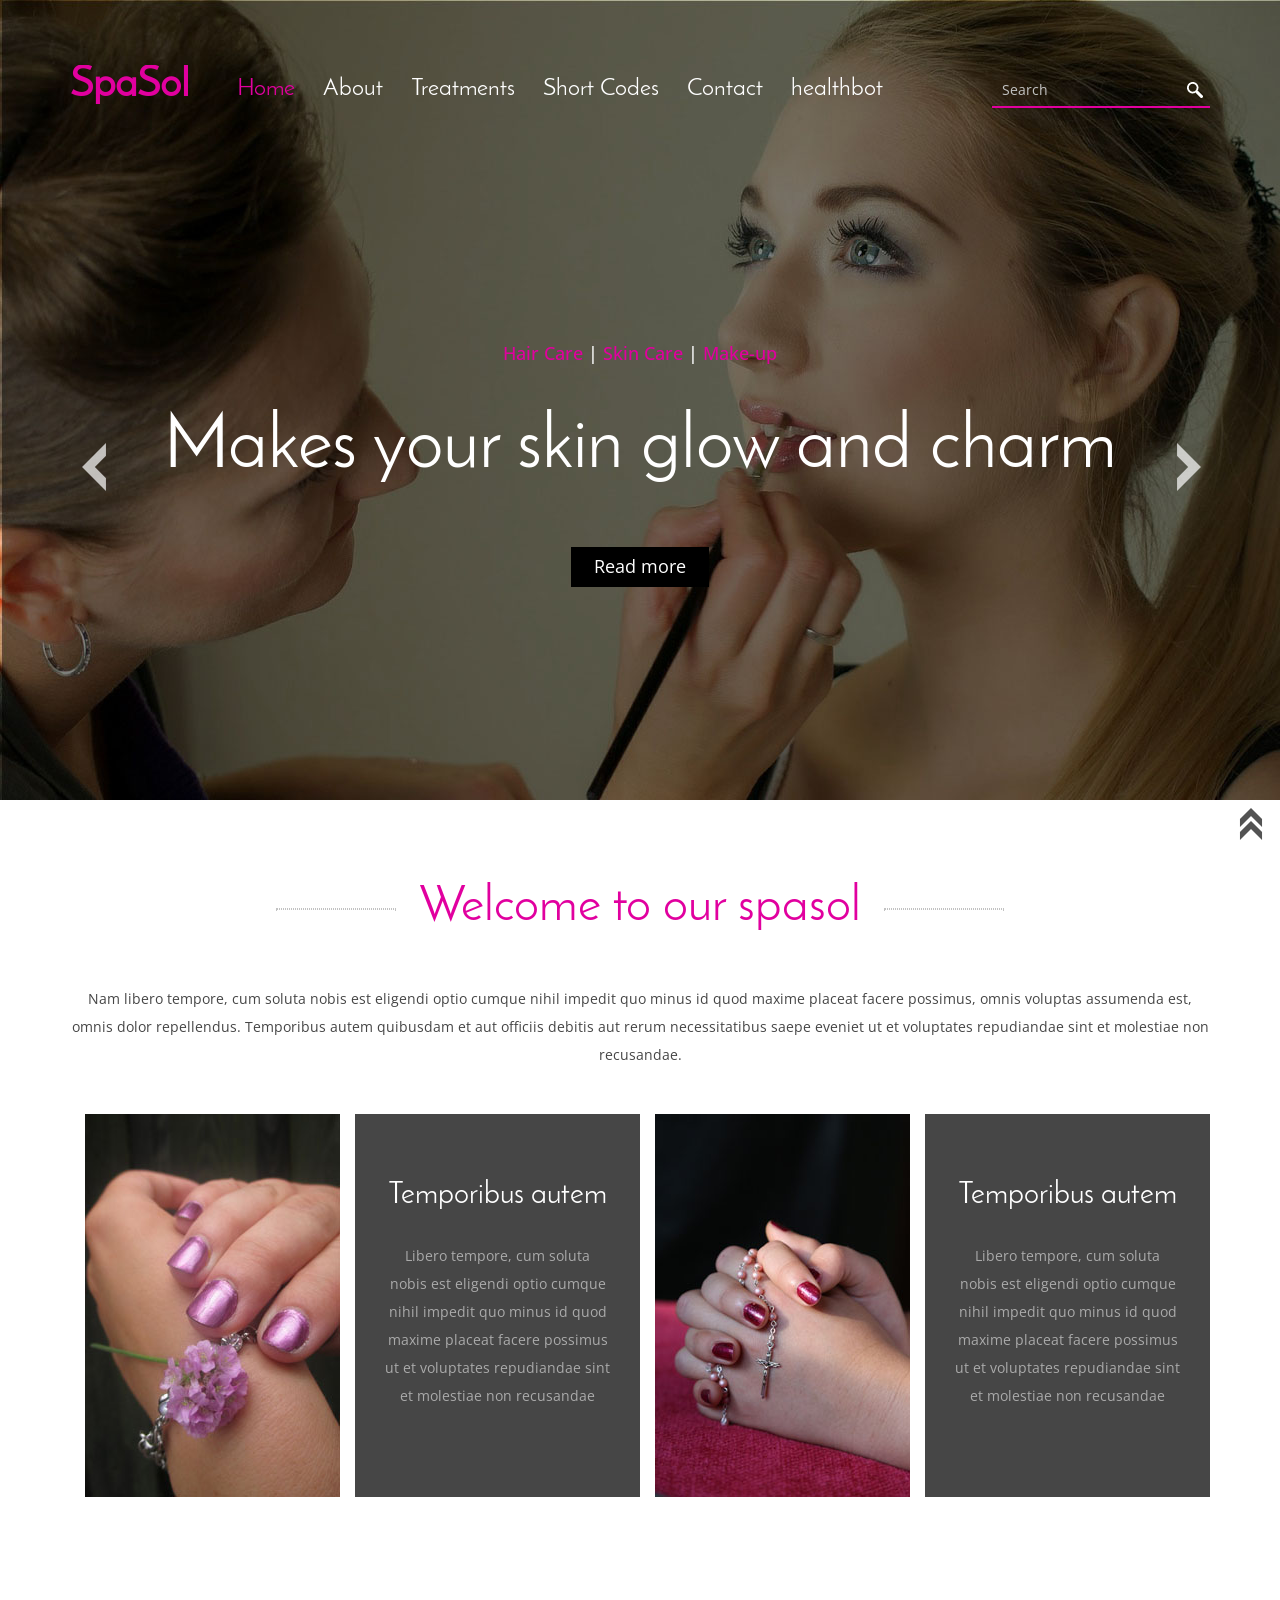
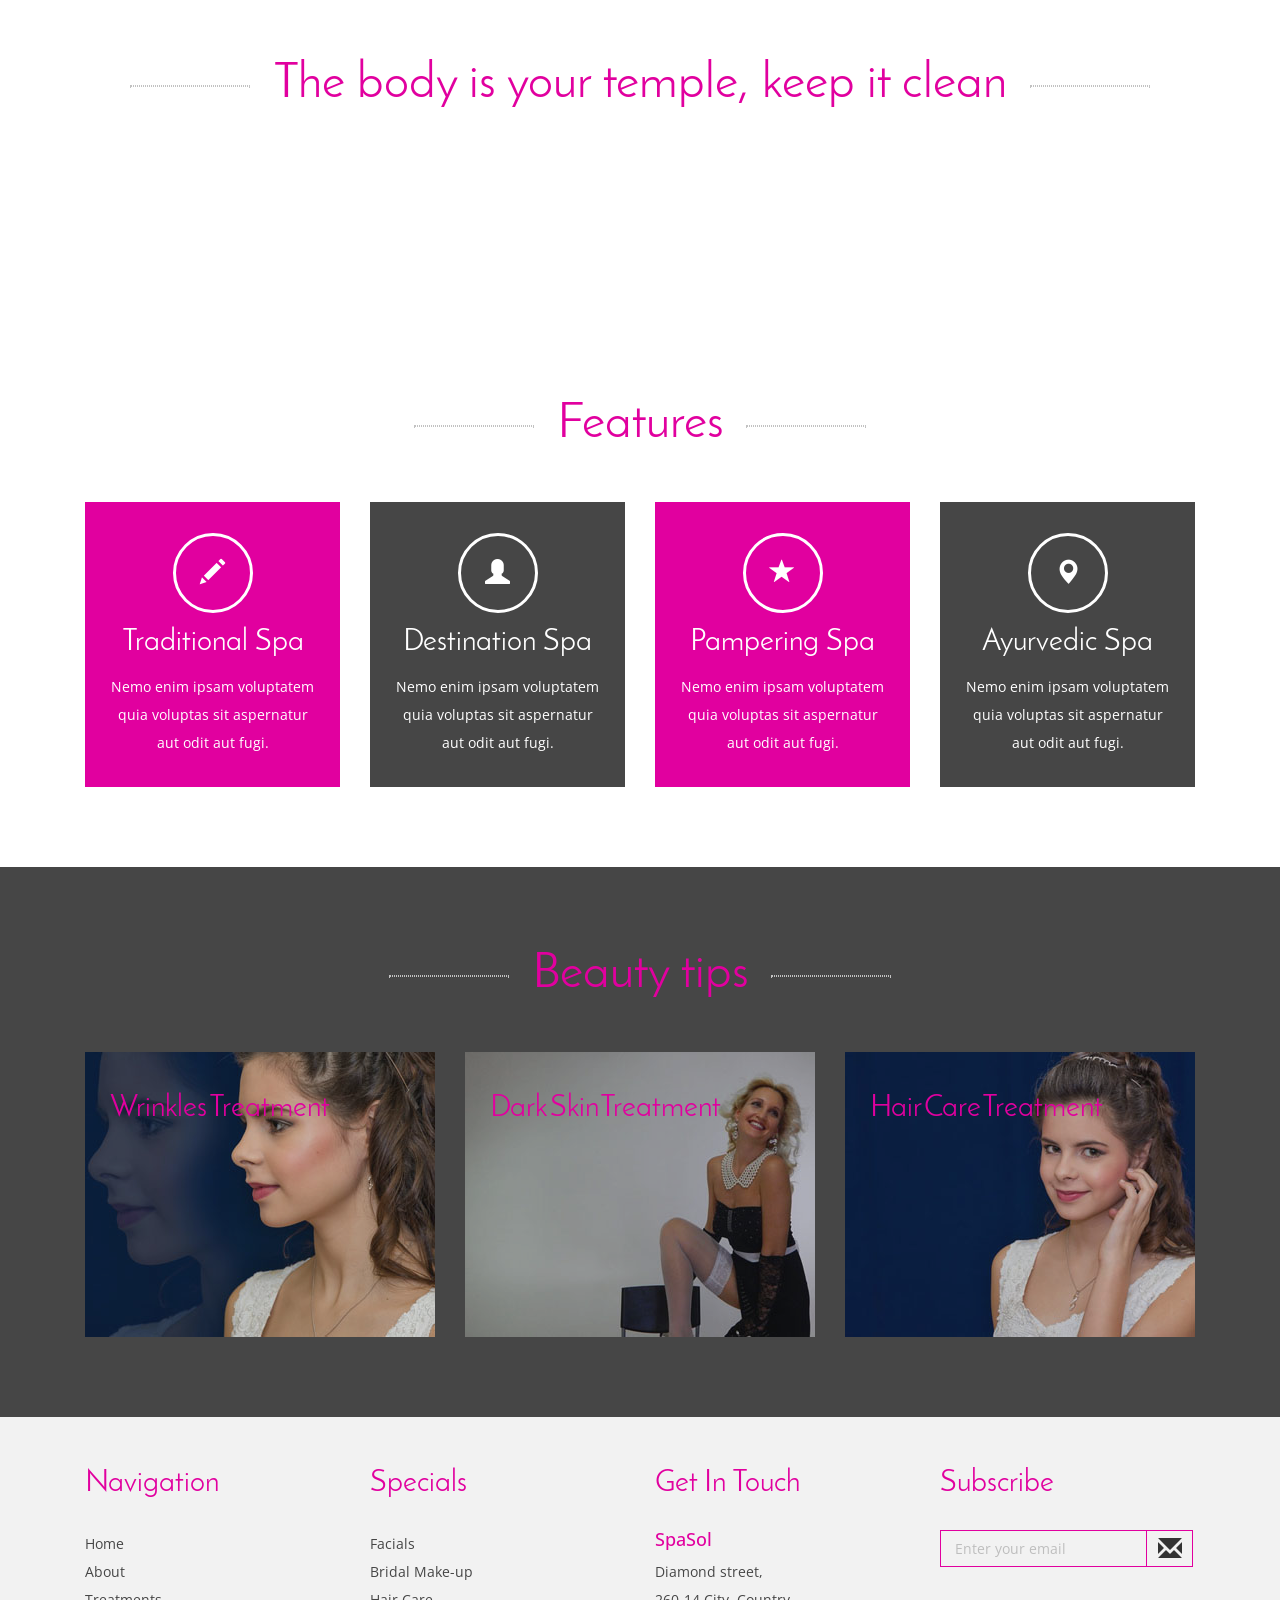
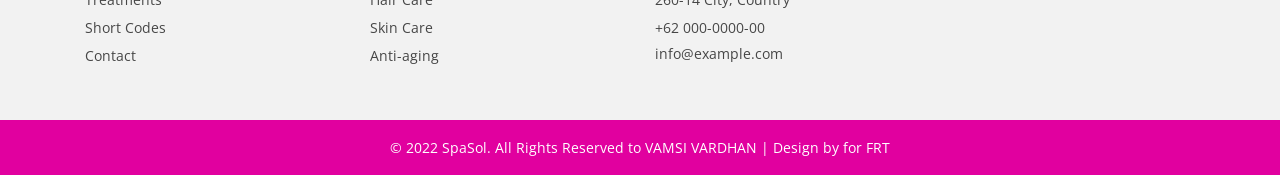
<file: index.html>
<!DOCTYPE html>
<html>
<head>
<title>Spasol </title>
<!-- for-mobile-apps -->
<meta name="viewport" content="width=device-width, initial-scale=1">
<meta http-equiv="Content-Type" content="text/html; charset=utf-8" />
<meta name="keywords" content="Spasol Responsive web template, Bootstrap Web Templates, Flat Web Templates, Android Compatible web template, 
Smartphone Compatible web template, free webdesigns for Nokia, Samsung, LG, SonyEricsson, Motorola web design" />
<script type="application/x-javascript"> addEventListener("load", function() { setTimeout(hideURLbar, 0); }, false);
		function hideURLbar(){ window.scrollTo(0,1); } </script>
<!-- //for-mobile-apps -->
<link href="css/bootstrap.css" rel="stylesheet" type="text/css" media="all" />
<link href="css/style.css" rel="stylesheet" type="text/css" media="all" />
<!-- js -->
<script src="js/jquery-1.11.1.min.js"></script>
<!-- //js -->
<link href='//fonts.googleapis.com/css?family=Open+Sans:400,300,300italic,400italic,600,600italic,700,700italic,800,800italic' rel='stylesheet' type='text/css'>
	<!-- start-smoth-scrolling -->
		<script type="text/javascript" src="js/move-top.js"></script>
		<script type="text/javascript" src="js/easing.js"></script>
		<script type="text/javascript">
			jQuery(document).ready(function($) {
				$(".scroll").click(function(event){		
					event.preventDefault();
					$('html,body').animate({scrollTop:$(this.hash).offset().top},1000);
				});
			});
		</script>
	<!-- start-smoth-scrolling -->
</head>
<body>
<!-- banner -->
<div class="banner">
	<div class="container">
		<div class="header">
			<div class="logo">
				<h1>
					<a class="link link--yaku" href="index.html">
						<span>S</span><span>p</span><span>a</span><span>S</span><span>o</span><span>l</span>					
					</a>
				</h1>
			</div>
			<div class="navigation">
				<span class="menu"><img src="images/menu.png" alt=""/></span>
				<ul class="nav1">
					<li><a class="hvr-overline-from-center button2 active" href="index.html">Home</a></li>
					<li><a class="hvr-overline-from-center button2" href="about.html">About</a></li>
					<li><a class="hvr-overline-from-center button2" href="treatments.html">Treatments</a></li>
					<li><a class="hvr-overline-from-center button2" href="shortcodes.html">Short Codes</a></li>
					<li><a class="hvr-overline-from-center button2" href="contact.html">Contact</a></li>
					<li><a class="hvr-overline-from-center button2" href="healthbot.html">healthbot</a></li>
				</ul>
				<!-- script for menu -->
					<script> 
						$( "span.menu" ).click(function() {
						$( "ul.nav1" ).slideToggle( 300, function() {
						 // Animation complete.
						});
						});
					</script>
				<!-- //script for menu -->
			</div>
			<div class="search">
				<form>
					<input type="search" value="Search" onfocus="this.value = '';" onblur="if (this.value == '') {this.value = 'Search';}" required="">
					<input type="submit" value=" ">
				</form>
			</div>
			<div class="clearfix"></div>
		</div>
		<div class="banner-info">
			<script src="js/responsiveslides.min.js"></script>
			<script>
									// You can also use "$(window).load(function() {"
									$(function () {
									 // Slideshow 4
									$("#slider3").responsiveSlides({
										auto: true,
										pager: false,
										nav: true,
										speed: 500,
										namespace: "callbacks",
										before: function () {
									$('.events').append("<li>before event fired.</li>");
									},
									after: function () {
										$('.events').append("<li>after event fired.</li>");
										}
										});
										});
			</script>
			<div  id="top" class="callbacks_container">
				<ul class="rslides" id="slider3">
					<li>
						<div class="banner-text">
							<h3>Hair Care <span>|</span> Skin Care <span>|</span> Make-up</h3>
							<h4>Makes your skin glow and charm</h4>
						</div>
					</li>
					<li>
						<div class="banner-text">
							<h3>Hair Care <span>|</span> Skin Care <span>|</span> Make-up</h3>
							<h4>Feel the spirit of life</h4>
						</div>
					</li>
					<li>
						<div class="banner-text">
							<h3>Hair Care <span>|</span> Skin Care <span>|</span> Make-up</h3>
							<h4>Experience the wonder</h4>
						</div>
					</li>
				</ul>
			</div>	
			<div class="read-more"><a class="hvr-shutter-in-horizontal button" href="#">Read more</a></div>
		</div>
	</div>
</div>
<!-- //banner -->
<!-- banner-bottom -->
<div class="banner-bottom">
	<div class="container">
		<h3 class="tittle-one">Welcome to our spasol</h3>
		<p>Nam libero tempore, cum soluta nobis est eligendi 
		optio cumque nihil impedit quo minus id quod maxime 
		placeat facere possimus, omnis voluptas assumenda est, 
		omnis dolor repellendus. Temporibus autem quibusdam et aut 
		officiis debitis aut rerum necessitatibus saepe eveniet ut 
		et voluptates repudiandae sint et molestiae non recusandae. </p>
		<div class="bottom-grids">
			<div class="col-md-3 bottom-grid">
				<img src="images/18.jpg" alt="" />
			</div>
			<div class="col-md-3 bottom-grid grid-one">
				<h4>Temporibus autem</h4>
				<p>Libero tempore, cum soluta nobis est eligendi 
				optio cumque nihil impedit quo minus id quod maxime 
				placeat facere possimus  ut 
				et voluptates repudiandae sint et molestiae non recusandae</p>
			</div>
			<div class="col-md-3 bottom-grid">
				<img src="images/19.jpg" alt="" />
			</div>
			<div class="col-md-3 bottom-grid grid-one">
				<h4>Temporibus autem</h4>
				<p>Libero tempore, cum soluta nobis est eligendi 
				optio cumque nihil impedit quo minus id quod maxime 
				placeat facere possimus  ut 
				et voluptates repudiandae sint et molestiae non recusandae</p>
			</div>
			<div class="clearfix"></div>
		</div>
	</div>
</div>
<!-- //banner-bottom -->
<div class="keep">
	<div class="container">
		<h3 class="tittle-one">The body is your temple, keep it clean</h3>
		<p>At vero eos et accusamus et iusto odio dignissimos ducimus 
		qui blanditiis praesentium voluptatum deleniti atque corrupti 
		quos dolores et quas molestias excepturi sint occaecati cupiditate 
		non provident, similique sunt in culpa qui officia deserunt mollitia.</p>
	</div>
</div>
<!-- features -->
<div class="feature">
	<div class="container">
		<h3 class="tittle-one">Features</h3>
		<div class="feature-grids">
			<div class="col-md-3 feature-grid text-center">
				<div class="feature-grid-one">
					<a href="#" class="hi-icon hi-icon-archive glyphicon glyphicon-pencil"> </a>
					<h4>Traditional Spa</h4>
					<p> Nemo enim ipsam voluptatem
						quia voluptas sit aspernatur aut
						odit aut fugi.</p>
				</div>
			</div>
			<div class="col-md-3 feature-grid text-center">
				<div class="feature-grid-two">
					<a href="#" class="hi-icon hi-icon-archive glyphicon glyphicon-user"> </a>
					<h4>Destination Spa</h4>
					<p> Nemo enim ipsam voluptatem
						quia voluptas sit aspernatur aut
						odit aut fugi.</p>
				</div>
			</div>
			<div class="col-md-3 feature-grid text-center">
				<div class="feature-grid-one">
					<a href="#" class="hi-icon hi-icon-archive glyphicon glyphicon-star"> </a>
					<h4>Pampering Spa</h4>
					<p> Nemo enim ipsam voluptatem
						quia voluptas sit aspernatur aut
						odit aut fugi.</p>
				</div>
			</div>
			<div class="col-md-3 feature-grid text-center">
				<div class="feature-grid-two">
					<a href="#" class="hi-icon hi-icon-archive glyphicon glyphicon-map-marker"> </a>
					<h4>Ayurvedic Spa</h4>
					<p> Nemo enim ipsam voluptatem
						quia voluptas sit aspernatur aut
						odit aut fugi.</p>
				</div>
			</div>
			<div class="clearfix"></div>
		</div>
	</div>
</div>
<!-- //features -->
<!-- tips -->
<div class="tips">
	<div class="container">
		<h3 class="tittle-one">Beauty tips</h3>
		<div class="tip-grids">
			<div class="col-md-4 tip-grid">
				<figure class="effect-julia">
					<img src="images/999.jpg" alt="" />
						<figcaption>
							<h4>Wrinkles Treatment</h4>
								<p>Voluptas sit aspernatur</p>
								<p>Nemo enim ipsam volupta</p>
								<p>Accusamus et iusto odio</p>
						</figcaption>			
				</figure>
			</div>
			<div class="col-md-4 tip-grid">
				<figure class="effect-julia">
					<img src="images/9.jpg" alt="" />
						<figcaption>
							<h4>Dark Skin Treatment</h4>
								<p>Voluptas sit aspernatur</p>
								<p>Nemo enim ipsam volupta</p>
								<p>Accusamus et iusto odio</p>
						</figcaption>			
				</figure>
			</div>
			<div class="col-md-4 tip-grid">
				<figure class="effect-julia">
					<img src="images/99.jpg" alt="" />
						<figcaption>
							<h4>Hair Care Treatment</h4>
								<p>Voluptas sit aspernatur</p>
								<p>Nemo enim ipsam volupta</p>
								<p>Accusamus et iusto odio</p>
						</figcaption>			
				</figure>
			</div>
			<div class="clearfix"></div>
		</div>
	</div>
</div>
<!-- //tips -->
<!-- footer -->
	<div class="footer">
		<div class="container">				 	
			<div class="col-md-3 ftr_navi ftr">
				<h3>Navigation</h3>
				<ul>
					<li><a href="index.html">Home</a></li>
					<li><a href="about.html">About</a></li>
					<li><a href="treatments.html">Treatments</a></li>
					<li><a href="shortcodes.html">Short Codes</a></li>
					<li><a href="contact.html">Contact</a></li>
				</ul>
			</div>
			<div class="col-md-3 ftr_navi ftr">
					 <h3>Specials</h3>
					 <ul>
						 <li><a href="#">Facials</a></li>
						 <li><a href="#">Bridal Make-up</a></li>
						 <li><a href="#">Hair Care</a></li>						
						 <li><a href="#">Skin Care</a></li>
						 <li><a href="#">Anti-aging</a></li>
					 </ul>
			</div>
			<div class="col-md-3 ftr_navi ftr">
				<h3>Get In Touch</h3>
				<h2>SpaSol</h2>
				<p>Diamond street,</p>
				<p>260-14 City, Country</p>
				<p>+62 000-0000-00</p>
				<a href="mailto:info@example.com">info@example.com </a>
			</div>
			<div class="col-md-3 ftr_navi ftr">
				<h3>Subscribe</h3>
				<form>
					<input type="text" value="Enter your email" onfocus="this.value = '';" onblur="if (this.value == '') {this.value = 'Enter your email';}" required="">
					<span class="glyphicon glyphicon-envelope" aria-hidden="true"><input type="submit" value=" "></span>
				</form>
			</div>
			<div class="clearfix"> </div>
		</div>
	</div>
<!-- //footer -->
<!-- copy right -->
<div class="copy-right">
	<div class="container">
		<p> &copy; 2022 SpaSol. All Rights Reserved to VAMSI VARDHAN | Design by  for FRT</p>
	</div>
</div>
<!-- //copy right -->
<!-- for bootstrap working -->
	<script src="js/bootstrap.js"></script>
<!-- //for bootstrap working -->
<!-- smooth scrolling -->
	<script type="text/javascript">
		$(document).ready(function() {
		/*
			var defaults = {
			containerID: 'toTop', // fading element id
			containerHoverID: 'toTopHover', // fading element hover id
			scrollSpeed: 1200,
			easingType: 'linear' 
			};
		*/								
		$().UItoTop({ easingType: 'easeOutQuart' });
		});
	</script>
	<a href="#" id="toTop" style="display: block;"> <span id="toTopHover" style="opacity: 1;"> </span></a>
<!-- //smooth scrolling -->
</body>
</html>
</file>
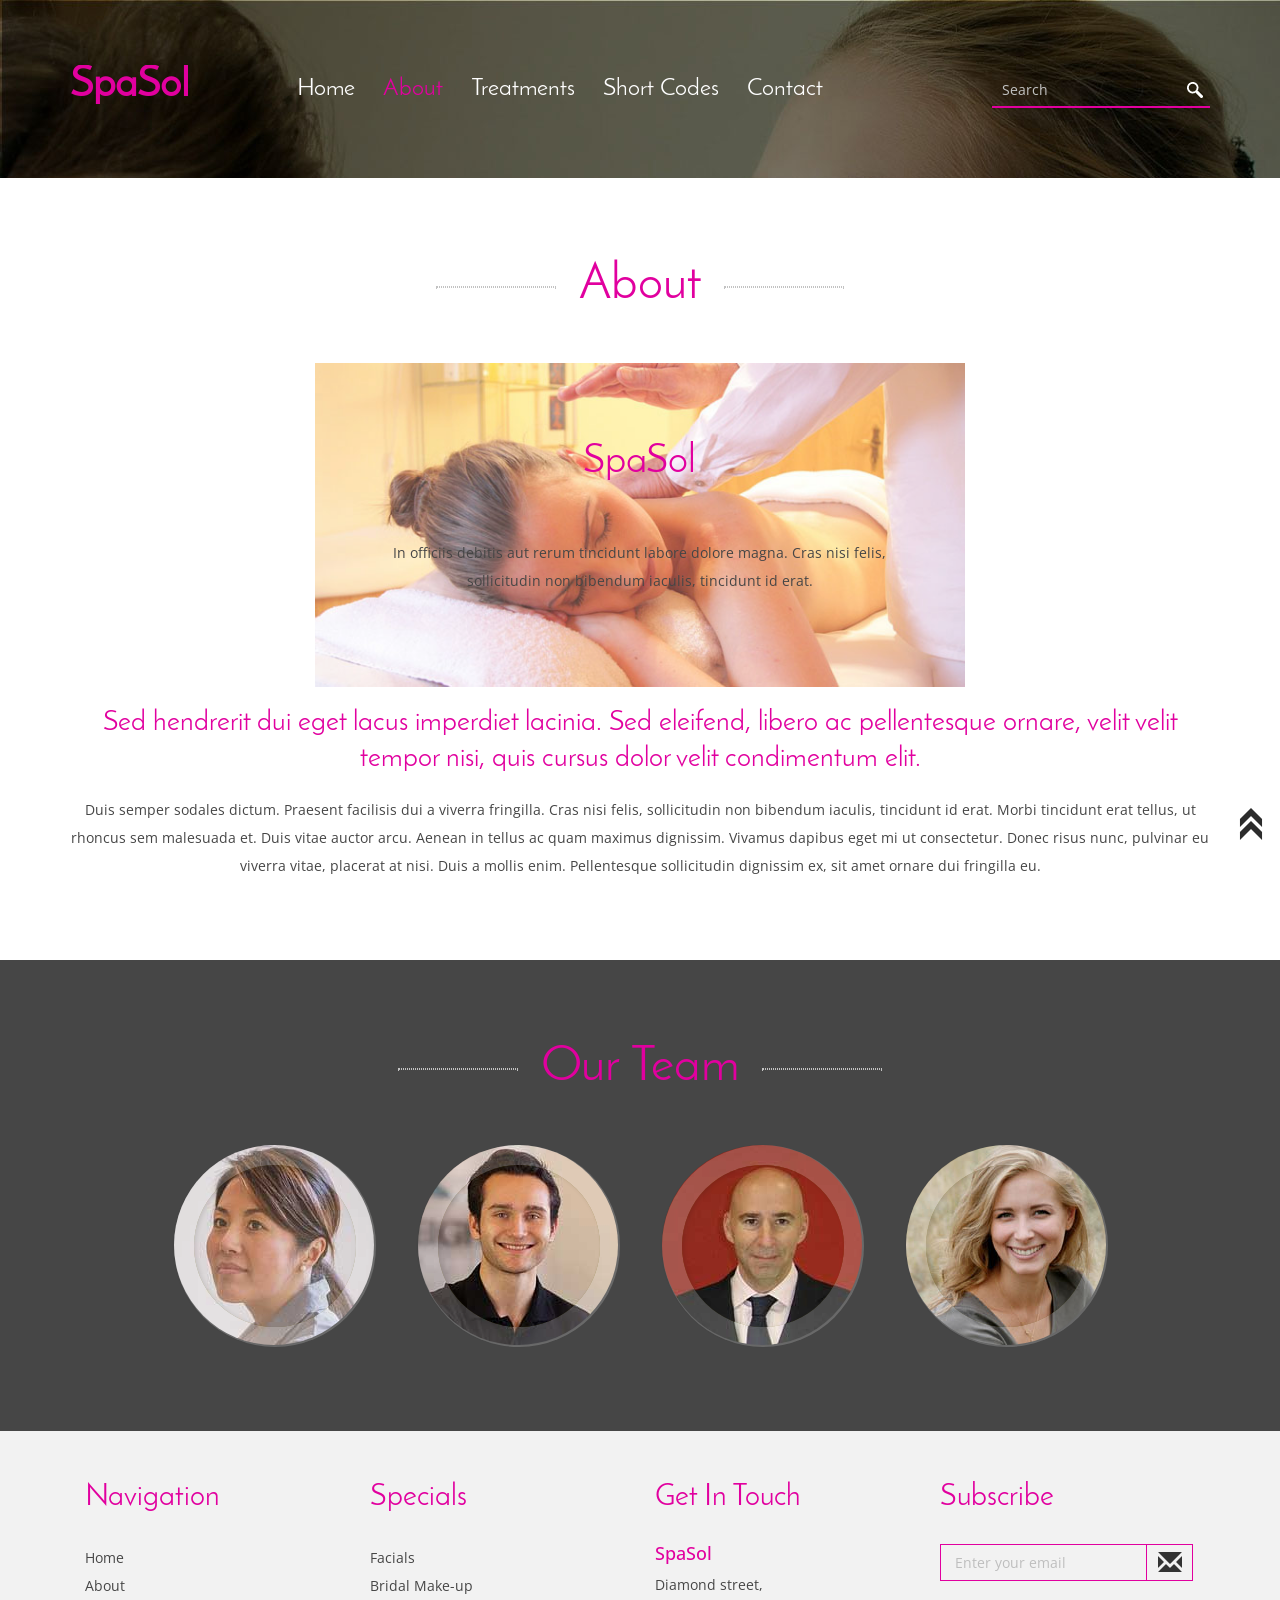
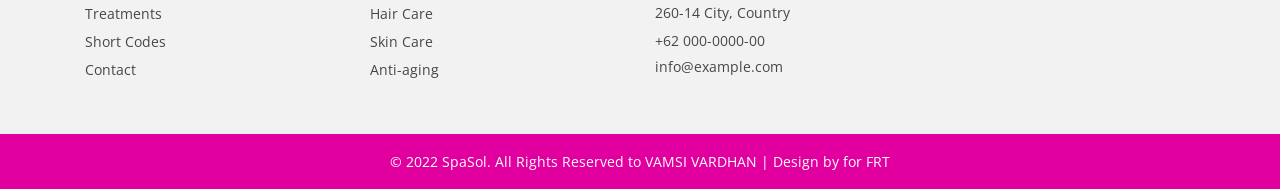
<file: about.html>
<!DOCTYPE html>
<html>
<head>
<title>Spasol</title>
<!-- for-mobile-apps -->
<meta name="viewport" content="width=device-width, initial-scale=1">
<meta http-equiv="Content-Type" content="text/html; charset=utf-8" />
<meta name="keywords" content="Spasol Responsive web template, Bootstrap Web Templates, Flat Web Templates, Android Compatible web template, 
Smartphone Compatible web template, free webdesigns for Nokia, Samsung, LG, SonyEricsson, Motorola web design" />
<script type="application/x-javascript"> addEventListener("load", function() { setTimeout(hideURLbar, 0); }, false);
		function hideURLbar(){ window.scrollTo(0,1); } </script>
<!-- //for-mobile-apps -->
<link href="css/bootstrap.css" rel="stylesheet" type="text/css" media="all" />
<link href="css/style.css" rel="stylesheet" type="text/css" media="all" />
<!-- js -->
<script src="js/jquery-1.11.1.min.js"></script>
<!-- //js -->
<link href='//fonts.googleapis.com/css?family=Open+Sans:400,300,300italic,400italic,600,600italic,700,700italic,800,800italic' rel='stylesheet' type='text/css'>
	<!-- start-smoth-scrolling -->
		<script type="text/javascript" src="js/move-top.js"></script>
		<script type="text/javascript" src="js/easing.js"></script>
		<script type="text/javascript">
			jQuery(document).ready(function($) {
				$(".scroll").click(function(event){		
					event.preventDefault();
					$('html,body').animate({scrollTop:$(this.hash).offset().top},1000);
				});
			});
		</script>
	<!-- start-smoth-scrolling -->
</head>
<body>
<!-- banner -->
<div class="banner page-head">
	<div class="container">
		<div class="header">
			<div class="logo">
				<h1>
					<a class="link link--yaku" href="index.html">
						<span>S</span><span>p</span><span>a</span><span>S</span><span>o</span><span>l</span>					
					</a>
				</h1>
			</div>
			<div class="navigation">
				<span class="menu"><img src="images/menu.png" alt=""/></span>
				<ul class="nav1">
					<li><a class="hvr-overline-from-center button2" href="index.html">Home</a></li>
					<li><a class="hvr-overline-from-center button2 active" href="about.html">About</a></li>
					<li><a class="hvr-overline-from-center button2" href="treatments.html">Treatments</a></li>
					<li><a class="hvr-overline-from-center button2" href="shortcodes.html">Short Codes</a></li>
					<li><a class="hvr-overline-from-center button2" href="contact.html">Contact</a></li>
				</ul>
				<!-- script for menu -->
					<script> 
						$( "span.menu" ).click(function() {
						$( "ul.nav1" ).slideToggle( 300, function() {
						 // Animation complete.
						});
						});
					</script>
				<!-- //script for menu -->
			</div>
			<div class="search">
				<form>
					<input type="search" value="Search" onfocus="this.value = '';" onblur="if (this.value == '') {this.value = 'Search';}" required="">
					<input type="submit" value=" ">
				</form>
			</div>
			<div class="clearfix"></div>
		</div>
	</div>
</div>
<!-- //banner -->
<!-- about -->
	<!--start-about-->
	<div class="about">
		<div class="container">
			<div class="about-top heading">
				<h3 class="tittle-one">About</h3>
			</div>
			<div class="about-bottom l-grids text-center">
				<figure class="effect-bubba">
					<img src="images/ban2.jpg" alt=""/>
					<figcaption>
						<h4>SpaSol</h4>
						<p>In officiis debitis aut rerum tincidunt labore dolore magna. Cras nisi felis, sollicitudin
				non bibendum iaculis, tincidunt id erat.</p>																
					</figcaption>			
				</figure>
			</div>
			<h5>Sed hendrerit dui eget lacus imperdiet lacinia. Sed eleifend,
				libero ac pellentesque ornare, velit velit tempor nisi, quis cursus dolor velit condimentum elit.</h5>
			<p>Duis semper sodales dictum. Praesent facilisis dui 
				a viverra fringilla. Cras nisi felis, sollicitudin
				non bibendum iaculis, tincidunt id erat. Morbi tincidunt 
				erat tellus, ut rhoncus sem malesuada et. Duis vitae 
				auctor arcu. Aenean in tellus ac quam maximus dignissim. 
				Vivamus dapibus eget mi ut consectetur. Donec risus nunc, 
				pulvinar eu viverra vitae, placerat at nisi. Duis a mollis enim. 
				Pellentesque sollicitudin dignissim ex, sit amet ornare dui fringilla eu.</p>
		</div>
	</div>	
	<!--start-teacher-->
	<div class="staff">
		<div class="container">
			<h3 class="tittle-one">Our Team</h3>
			<ul class="ch-grid">
					<li>
						<div class="ch-item ch-img-1">				
							<div class="ch-info-wrap">
								<div class="ch-info">
									<div class="ch-info-front ch-img-1"></div>
									<div class="ch-info-back">
										<h4>Victoria</h4>
										<p>Praesent nunc egestas eget elem</p>
									</div>	
								</div>
							</div>
						</div>
					</li>
					<li>
						<div class="ch-item ch-img-2">
							<div class="ch-info-wrap">
								<div class="ch-info">
									<div class="ch-info-front ch-img-2"></div>
									<div class="ch-info-back">
										<h4>Willam</h4>
										<p>Praesent nunc egestas eget elem</p>
									</div>
								</div>
							</div>
						</div>
					</li>
					<li>
						<div class="ch-item ch-img-3">
							<div class="ch-info-wrap">
								<div class="ch-info">
									<div class="ch-info-front ch-img-3"></div>
									<div class="ch-info-back">
										<h4>Thompson</h4>
										<p>Praesent nunc egestas eget elem</p>
									</div>
								</div>
							</div>
						</div>
					</li>
					<li>
						<div class="ch-item ch-img-4">
							<div class="ch-info-wrap">
								<div class="ch-info">
									<div class="ch-info-front ch-img-4"></div>
									<div class="ch-info-back">
										<h4>Patrick</h4>
										<p>Praesent nunc egestas eget elem</p>
									</div>
								</div>
							</div>
						</div>
					</li>
			</ul>
		</div>
	</div>
<!--//about-->
<!-- footer -->
	<div class="footer">
		<div class="container">				 	
			<div class="col-md-3 ftr_navi ftr">
				<h3>Navigation</h3>
				<ul>
					<li><a href="index.html">Home</a></li>
					<li><a href="about.html">About</a></li>
					<li><a href="treatments.html">Treatments</a></li>
					<li><a href="shortcodes.html">Short Codes</a></li>
					<li><a href="contact.html">Contact</a></li>
				</ul>
			</div>
			<div class="col-md-3 ftr_navi ftr">
					 <h3>Specials</h3>
					 <ul>
						 <li><a href="#">Facials</a></li>
						 <li><a href="#">Bridal Make-up</a></li>
						 <li><a href="#">Hair Care</a></li>						
						 <li><a href="#">Skin Care</a></li>
						 <li><a href="#">Anti-aging</a></li>
					 </ul>
			</div>
			<div class="col-md-3 ftr_navi ftr">
				<h3>Get In Touch</h3>
				<h2>SpaSol</h2>
				<p>Diamond street,</p>
				<p>260-14 City, Country</p>
				<p>+62 000-0000-00</p>
				<a href="mailto:info@example.com">info@example.com </a>
			</div>
			<div class="col-md-3 ftr_navi ftr">
				<h3>Subscribe</h3>
				<form>
					<input type="text" value="Enter your email" onfocus="this.value = '';" onblur="if (this.value == '') {this.value = 'Enter your email';}" required="">
					<span class="glyphicon glyphicon-envelope" aria-hidden="true"><input type="submit" value=" "></span>
				</form>
			</div>
			<div class="clearfix"> </div>
		</div>
	</div>
<!-- //footer -->
<!-- copy right -->
<div class="copy-right">
	<div class="container">
		<p> &copy; 2022 SpaSol. All Rights Reserved to VAMSI VARDHAN | Design by  for FRT</p>
	</div>
</div>
<!-- //copy right -->
<!-- for bootstrap working -->
	<script src="js/bootstrap.js"></script>
<!-- //for bootstrap working -->
<!-- smooth scrolling -->
	<script type="text/javascript">
		$(document).ready(function() {
		/*
			var defaults = {
			containerID: 'toTop', // fading element id
			containerHoverID: 'toTopHover', // fading element hover id
			scrollSpeed: 1200,
			easingType: 'linear' 
			};
		*/								
		$().UItoTop({ easingType: 'easeOutQuart' });
		});
	</script>
	<a href="#" id="toTop" style="display: block;"> <span id="toTopHover" style="opacity: 1;"> </span></a>
<!-- //smooth scrolling -->
</body>
</html>
</file>
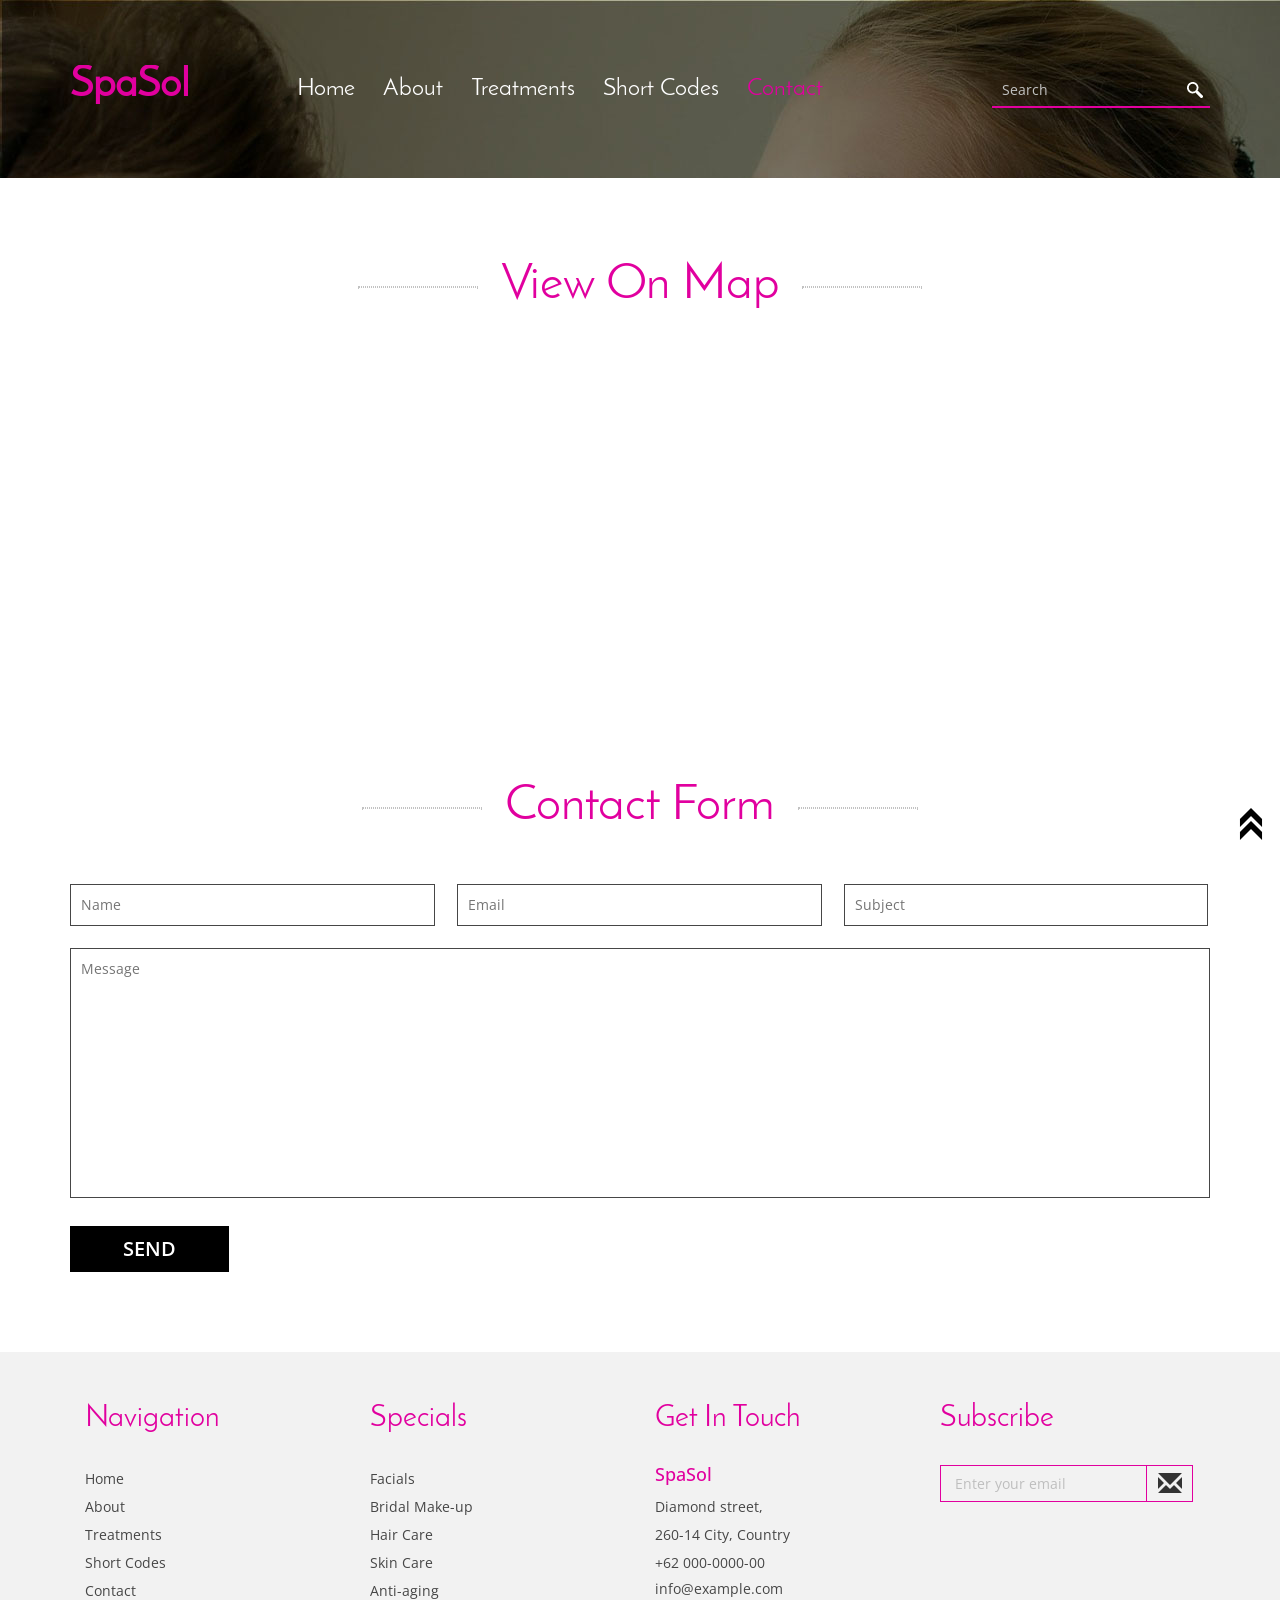
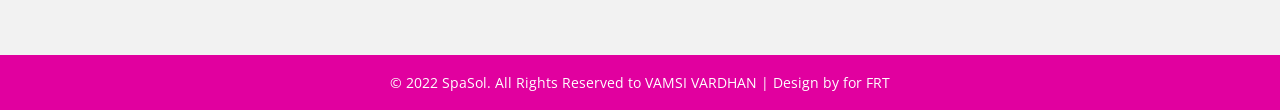
<file: contact.html>
<!DOCTYPE html>
<html>
<head>
<title>Spasol </title>
<!-- for-mobile-apps -->
<meta name="viewport" content="width=device-width, initial-scale=1">
<meta http-equiv="Content-Type" content="text/html; charset=utf-8" />
<meta name="keywords" content="Spasol Responsive web template, Bootstrap Web Templates, Flat Web Templates, Android Compatible web template, 
Smartphone Compatible web template, free webdesigns for Nokia, Samsung, LG, SonyEricsson, Motorola web design" />
<script type="application/x-javascript"> addEventListener("load", function() { setTimeout(hideURLbar, 0); }, false);
		function hideURLbar(){ window.scrollTo(0,1); } </script>
<!-- //for-mobile-apps -->
<link href="css/bootstrap.css" rel="stylesheet" type="text/css" media="all" />
<link href="css/style.css" rel="stylesheet" type="text/css" media="all" />
<!-- js -->
<script src="js/jquery-1.11.1.min.js"></script>
<!-- //js -->
<link href='//fonts.googleapis.com/css?family=Open+Sans:400,300,300italic,400italic,600,600italic,700,700italic,800,800italic' rel='stylesheet' type='text/css'>
	<!-- start-smoth-scrolling -->
		<script type="text/javascript" src="js/move-top.js"></script>
		<script type="text/javascript" src="js/easing.js"></script>
		<script type="text/javascript">
			jQuery(document).ready(function($) {
				$(".scroll").click(function(event){		
					event.preventDefault();
					$('html,body').animate({scrollTop:$(this.hash).offset().top},1000);
				});
			});
		</script>
	<!-- start-smoth-scrolling -->
</head>
<body>
<!-- banner -->
<div class="banner page-head">
	<div class="container">
		<div class="header">
			<div class="logo">
				<h1>
					<a class="link link--yaku" href="index.html">
						<span>S</span><span>p</span><span>a</span><span>S</span><span>o</span><span>l</span>					
					</a>
				</h1>
			</div>
			<div class="navigation">
				<span class="menu"><img src="images/menu.png" alt=""/></span>
				<ul class="nav1">
					<li><a class="hvr-overline-from-center button2" href="index.html">Home</a></li>
					<li><a class="hvr-overline-from-center button2" href="about.html">About</a></li>
					<li><a class="hvr-overline-from-center button2" href="treatments.html">Treatments</a></li>
					<li><a class="hvr-overline-from-center button2" href="shortcodes.html">Short Codes</a></li>
					<li><a class="hvr-overline-from-center button2 active" href="contact.html">Contact</a></li>
				</ul>
				<!-- script for menu -->
					<script> 
						$( "span.menu" ).click(function() {
						$( "ul.nav1" ).slideToggle( 300, function() {
						 // Animation complete.
						});
						});
					</script>
				<!-- //script for menu -->
			</div>
			<div class="search">
				<form>
					<input type="search" value="Search" onfocus="this.value = '';" onblur="if (this.value == '') {this.value = 'Search';}" required="">
					<input type="submit" value=" ">
				</form>
			</div>
			<div class="clearfix"></div>
		</div>
	</div>
</div>
<!-- //banner -->
<!--contact-->
<div class="contact">
	<div class="container">
		<h3 class="tittle-one">View On Map</h3>
		<div class="map">
			<iframe src="https://www.google.com/maps/embed?pb=!1m10!1m8!1m3!1d2482.432383990807!2d0.028213999961443994!3d51.52362882484525!3m2!1i1024!2i768!4f13.1!5e0!3m2!1sen!2sin!4v1423469959819"></iframe>
		</div>
		<div class="contact-form">
			<h3 class="tittle-one">Contact Form</h3>
			<form>
				<input type="text" placeholder="Name">
				<input type="text" placeholder="Email">
				<input type="text" placeholder="Subject">
				<div class="clearfix"> </div>
				<textarea placeholder="Message"></textarea>
				<input type="submit" value="SEND">
			</form>
		</div>
	</div>
</div>
<!--//contact-->
<!-- footer -->
	<div class="footer">
		<div class="container">				 	
			<div class="col-md-3 ftr_navi ftr">
				<h3>Navigation</h3>
				<ul>
					<li><a href="index.html">Home</a></li>
					<li><a href="about.html">About</a></li>
					<li><a href="treatments.html">Treatments</a></li>
					<li><a href="shortcodes.html">Short Codes</a></li>
					<li><a href="contact.html">Contact</a></li>
				</ul>
			</div>
			<div class="col-md-3 ftr_navi ftr">
					 <h3>Specials</h3>
					 <ul>
						 <li><a href="#">Facials</a></li>
						 <li><a href="#">Bridal Make-up</a></li>
						 <li><a href="#">Hair Care</a></li>						
						 <li><a href="#">Skin Care</a></li>
						 <li><a href="#">Anti-aging</a></li>
					 </ul>
			</div>
			<div class="col-md-3 ftr_navi ftr">
				<h3>Get In Touch</h3>
				<h2>SpaSol</h2>
				<p>Diamond street,</p>
				<p>260-14 City, Country</p>
				<p>+62 000-0000-00</p>
				<a href="mailto:info@example.com">info@example.com </a>
			</div>
			<div class="col-md-3 ftr_navi ftr">
				<h3>Subscribe</h3>
				<form>
					<input type="text" value="Enter your email" onfocus="this.value = '';" onblur="if (this.value == '') {this.value = 'Enter your email';}" required="">
					<span class="glyphicon glyphicon-envelope" aria-hidden="true"><input type="submit" value=" "></span>
				</form>
			</div>
			<div class="clearfix"> </div>
		</div>
	</div>
<!-- //footer -->
<!-- copy right -->
<div class="copy-right">
	<div class="container">
		<p> &copy; 2022 SpaSol. All Rights Reserved to VAMSI VARDHAN | Design by  for FRT</p>
	</div>
</div>
<!-- //copy right -->
<!-- for bootstrap working -->
	<script src="js/bootstrap.js"></script>
<!-- //for bootstrap working -->
<!-- smooth scrolling -->
	<script type="text/javascript">
		$(document).ready(function() {
		/*
			var defaults = {
			containerID: 'toTop', // fading element id
			containerHoverID: 'toTopHover', // fading element hover id
			scrollSpeed: 1200,
			easingType: 'linear' 
			};
		*/								
		$().UItoTop({ easingType: 'easeOutQuart' });
		});
	</script>
	<a href="#" id="toTop" style="display: block;"> <span id="toTopHover" style="opacity: 1;"> </span></a>
<!-- //smooth scrolling -->
</body>
</html>
</file>
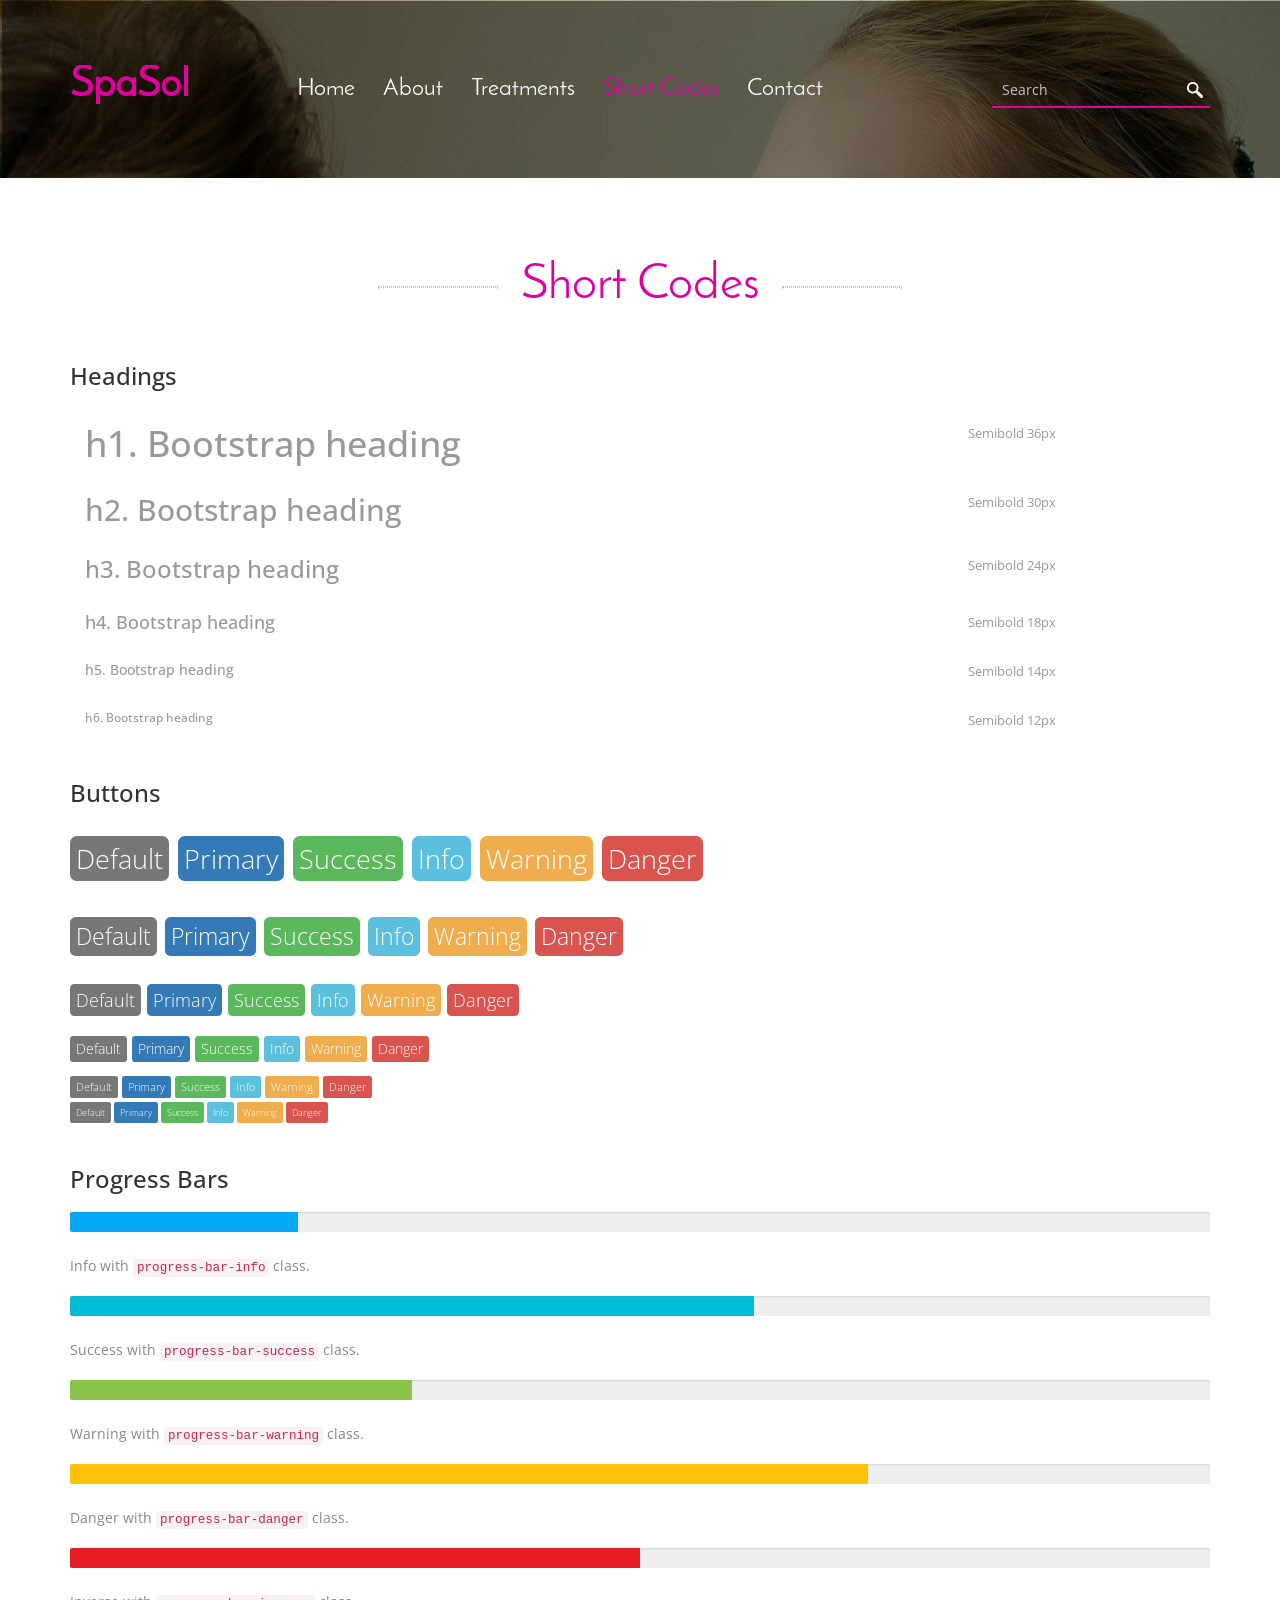
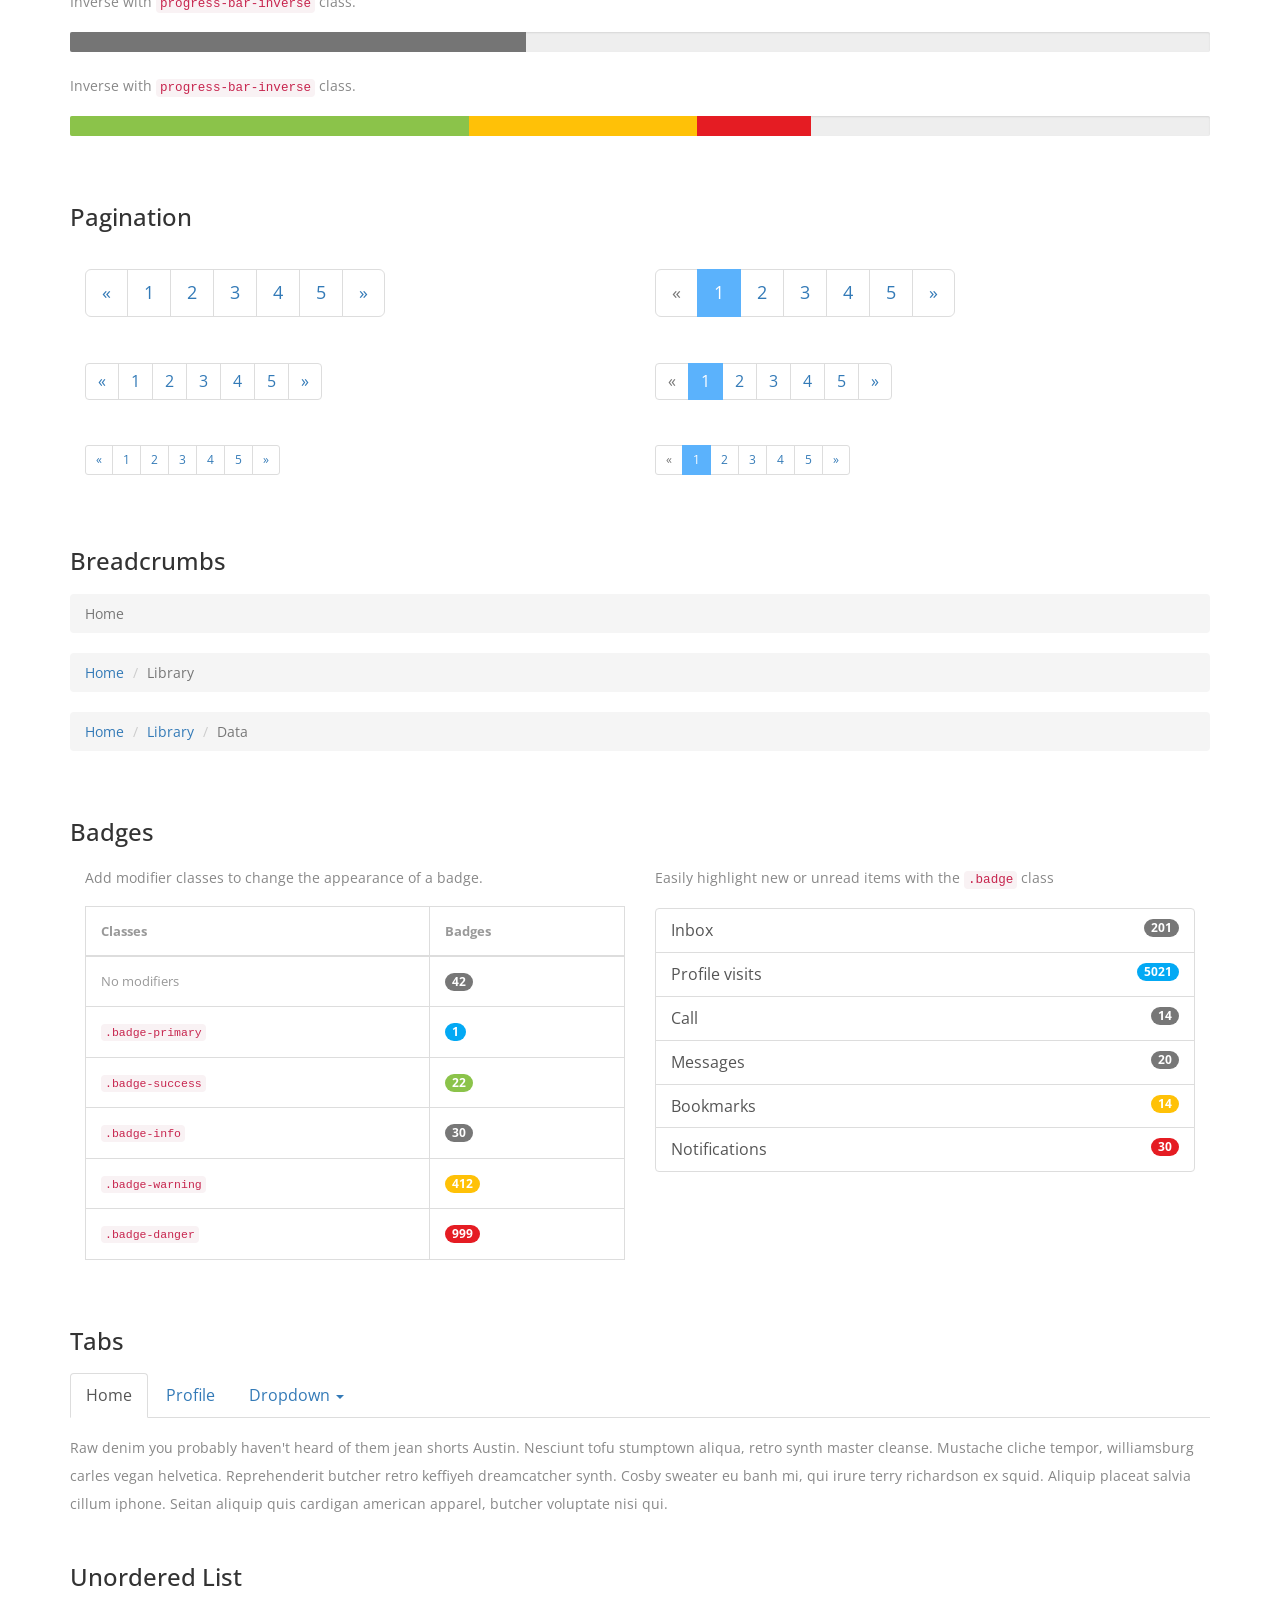
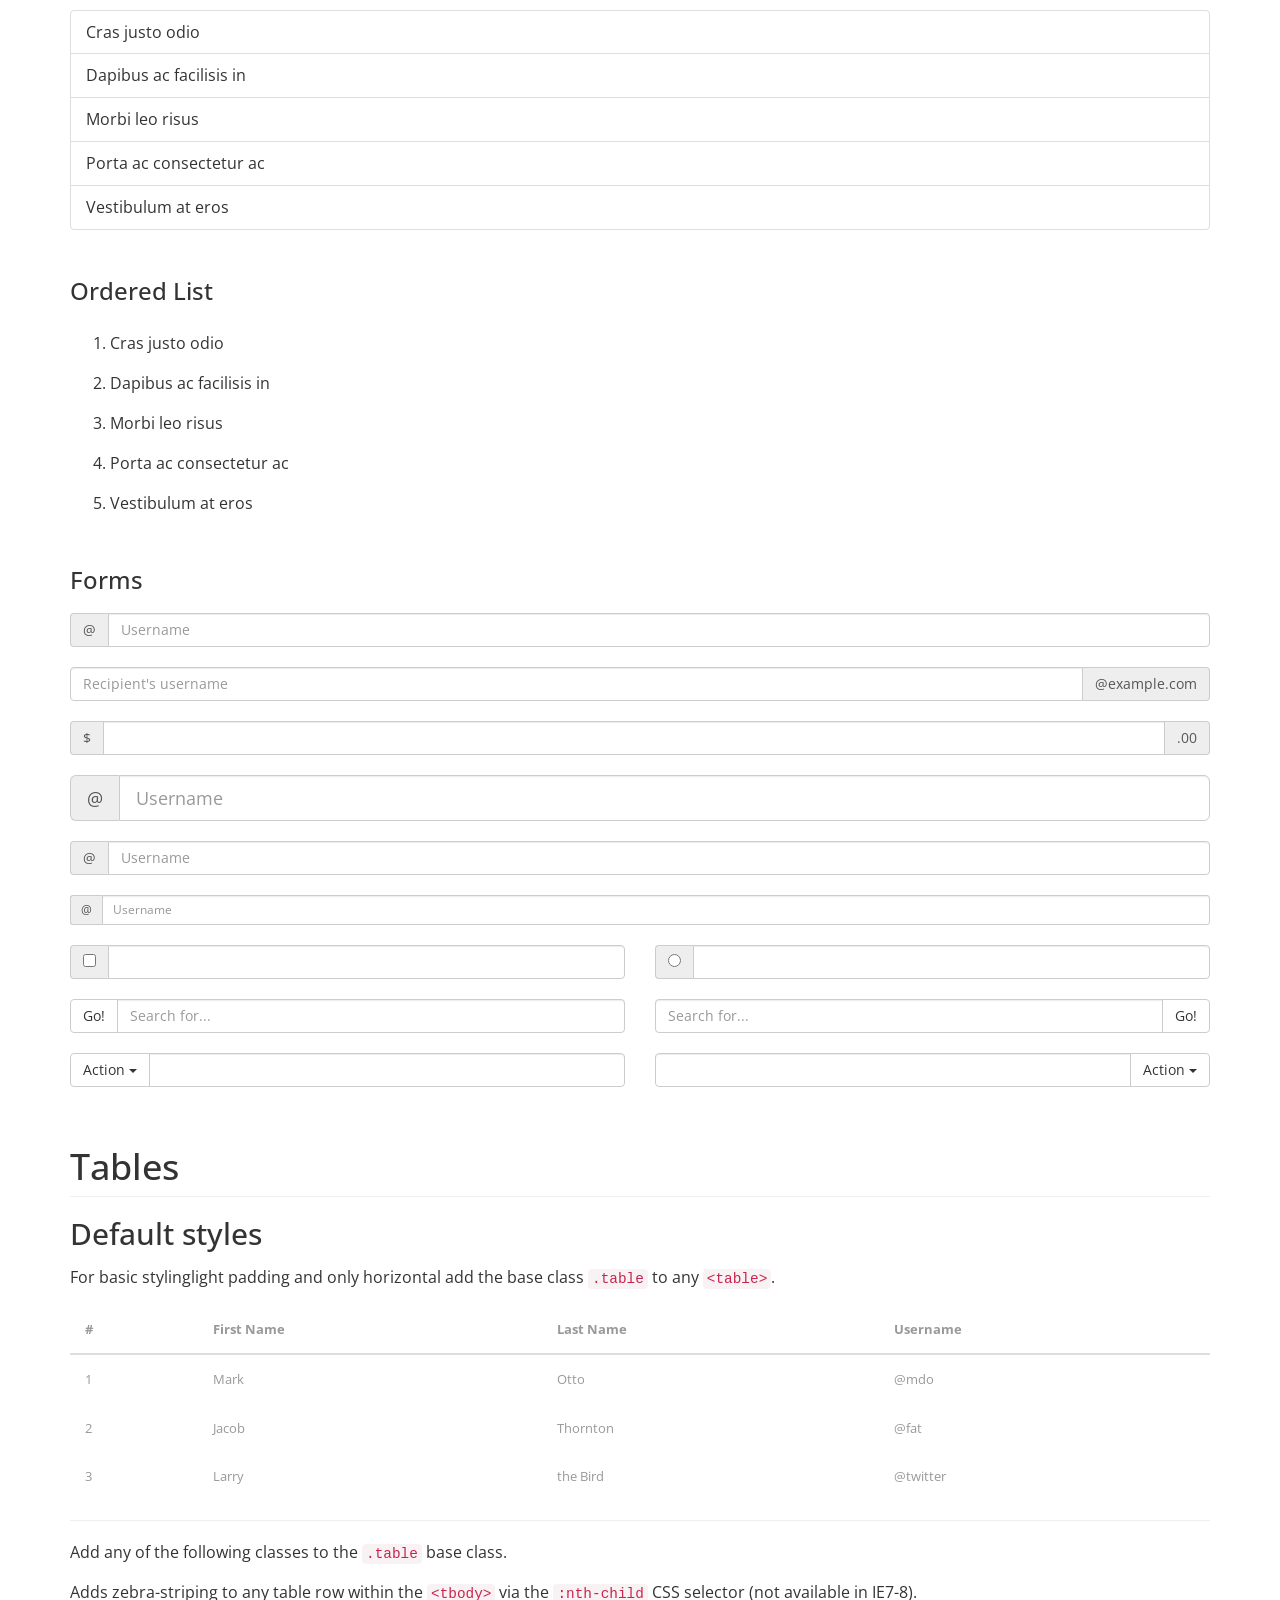
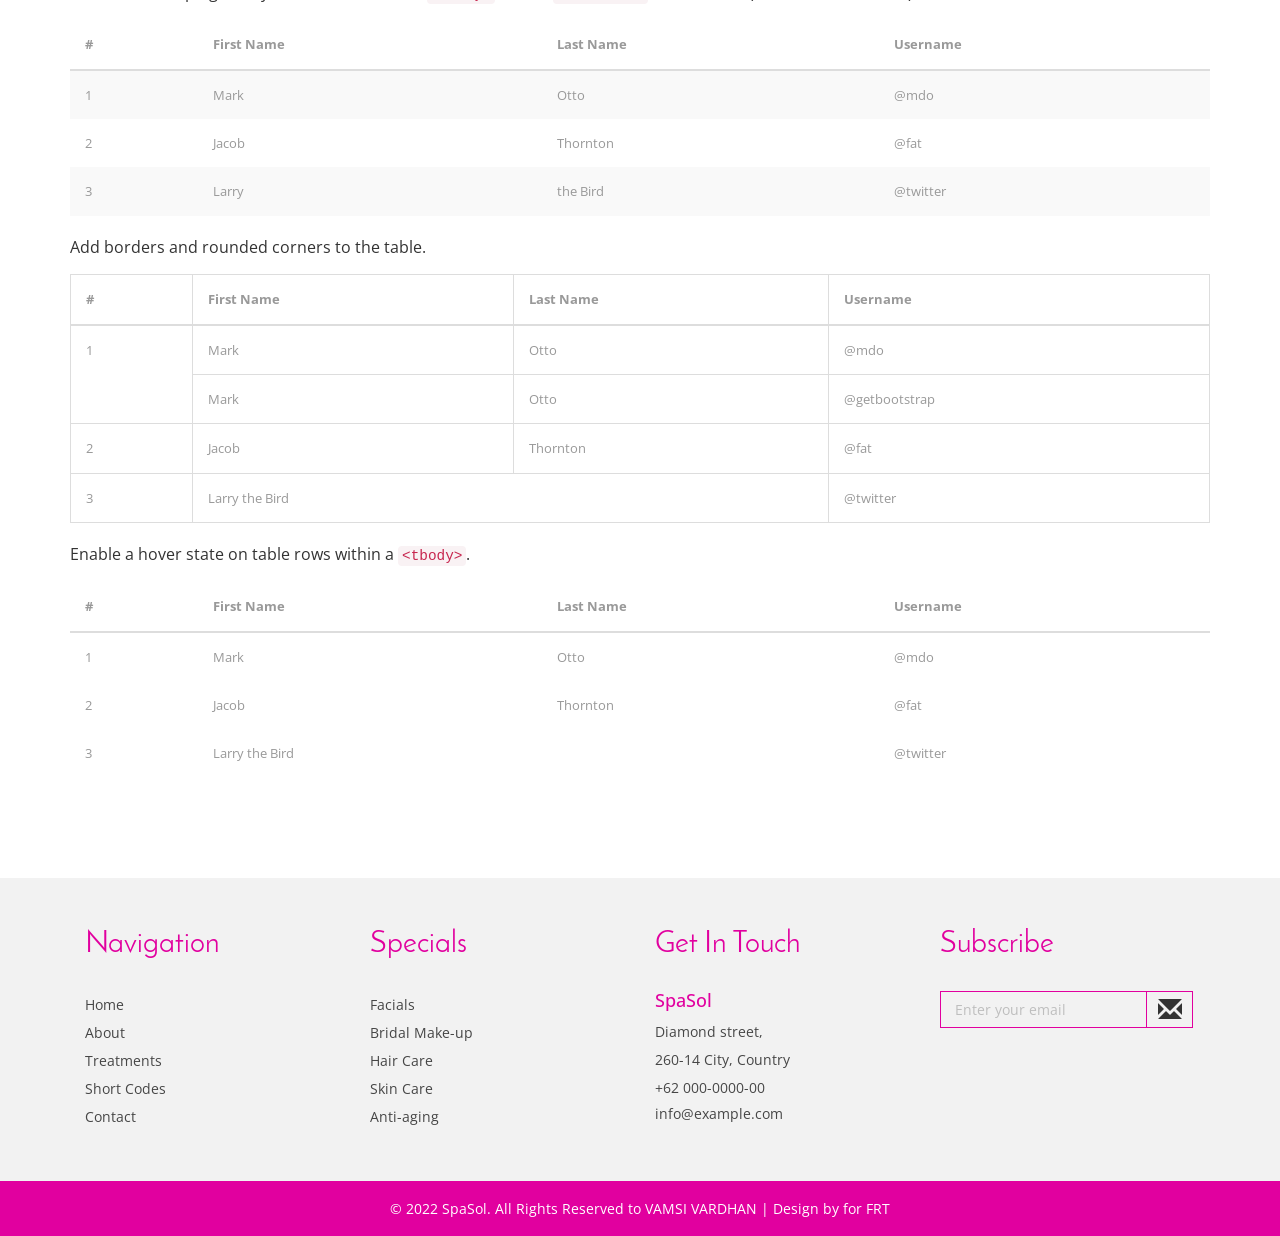
<file: shortcodes.html>
<!DOCTYPE html>
<html>
<head>
<title>Spasol </title>
<!-- for-mobile-apps -->
<meta name="viewport" content="width=device-width, initial-scale=1">
<meta http-equiv="Content-Type" content="text/html; charset=utf-8" />
<meta name="keywords" content="Spasol Responsive web template, Bootstrap Web Templates, Flat Web Templates, Android Compatible web template, 
Smartphone Compatible web template, free webdesigns for Nokia, Samsung, LG, SonyEricsson, Motorola web design" />
<script type="application/x-javascript"> addEventListener("load", function() { setTimeout(hideURLbar, 0); }, false);
		function hideURLbar(){ window.scrollTo(0,1); } </script>
<!-- //for-mobile-apps -->
<link href="css/bootstrap.css" rel="stylesheet" type="text/css" media="all" />
<link href="css/style.css" rel="stylesheet" type="text/css" media="all" />
<!-- js -->
<script src="js/jquery-1.11.1.min.js"></script>
<!-- //js -->
<link href='//fonts.googleapis.com/css?family=Open+Sans:400,300,300italic,400italic,600,600italic,700,700italic,800,800italic' rel='stylesheet' type='text/css'>
	<!-- start-smoth-scrolling -->
		<script type="text/javascript" src="js/move-top.js"></script>
		<script type="text/javascript" src="js/easing.js"></script>
		<script type="text/javascript">
			jQuery(document).ready(function($) {
				$(".scroll").click(function(event){		
					event.preventDefault();
					$('html,body').animate({scrollTop:$(this.hash).offset().top},1000);
				});
			});
		</script>
	<!-- start-smoth-scrolling -->
</head>
<body>
<!-- banner -->
<div class="banner page-head">
	<div class="container">
		<div class="header">
			<div class="logo">
				<h1>
					<a class="link link--yaku" href="index.html">
						<span>S</span><span>p</span><span>a</span><span>S</span><span>o</span><span>l</span>					
					</a>
				</h1>
			</div>
			<div class="navigation">
				<span class="menu"><img src="images/menu.png" alt=""/></span>
				<ul class="nav1">
					<li><a class="hvr-overline-from-center button2" href="index.html">Home</a></li>
					<li><a class="hvr-overline-from-center button2" href="about.html">About</a></li>
					<li><a class="hvr-overline-from-center button2" href="treatments.html">Treatments</a></li>
					<li><a class="hvr-overline-from-center button2 active" href="shortcodes.html">Short Codes</a></li>
					<li><a class="hvr-overline-from-center button2" href="contact.html">Contact</a></li>
				</ul>
				<!-- script for menu -->
					<script> 
						$( "span.menu" ).click(function() {
						$( "ul.nav1" ).slideToggle( 300, function() {
						 // Animation complete.
						});
						});
					</script>
				<!-- //script for menu -->
			</div>
			<div class="search">
				<form>
					<input type="search" value="Search" onfocus="this.value = '';" onblur="if (this.value == '') {this.value = 'Search';}" required="">
					<input type="submit" value=" ">
				</form>
			</div>
			<div class="clearfix"></div>
		</div>
	</div>
</div>
<!-- //banner -->
<!-- shortcodes -->
<div class="typrography">
	 <div class="container">
	      <h3 class="tittle-one">Short Codes</h3>
	 <div class="grid_3 grid_4">
		     <h3 class="bars">Headings</h3>
		     <div class="bs-example">
				 <table class="table">
				  <tbody>
					<tr>
					  <td><h1 id="h1.-bootstrap-heading">h1. Bootstrap heading<a class="anchorjs-link" href="#h1.-bootstrap-heading"><span class="anchorjs-icon"></span></a></h1></td>
					  <td class="type-info">Semibold 36px</td>
					</tr>
					<tr>
					  <td><h2 id="h2.-bootstrap-heading">h2. Bootstrap heading<a class="anchorjs-link" href="#h2.-bootstrap-heading"><span class="anchorjs-icon"></span></a></h2></td>
					  <td class="type-info">Semibold 30px</td>
					</tr>
					<tr>
					  <td><h3 id="h3.-bootstrap-heading">h3. Bootstrap heading<a class="anchorjs-link" href="#h3.-bootstrap-heading"><span class="anchorjs-icon"></span></a></h3></td>
					  <td class="type-info">Semibold 24px</td>
					</tr>
					<tr>
					  <td><h4 id="h4.-bootstrap-heading">h4. Bootstrap heading<a class="anchorjs-link" href="#h4.-bootstrap-heading"><span class="anchorjs-icon"></span></a></h4></td>
					  <td class="type-info">Semibold 18px</td>
					</tr>
					<tr>
					  <td><h5 id="h5.-bootstrap-heading">h5. Bootstrap heading<a class="anchorjs-link" href="#h5.-bootstrap-heading"><span class="anchorjs-icon"></span></a></h5></td>
					  <td class="type-info">Semibold 14px</td>
					</tr>
					<tr>
					  <td><h6>h6. Bootstrap heading</h6></td>
					  <td class="type-info">Semibold 12px</td>
					</tr>
				  </tbody>
				 </table>
			 </div>
	      </div>
		  
		  <div class="grid_3 grid_5">
			<h3>Buttons</h3>
			 	  <h1 class="t-button">
				<a href="#"><span class="label label-default">Default</span></a>
				<a href="#"><span class="label label-primary">Primary</span></a>
				<a href="#"><span class="label label-success">Success</span></a>
				<a href="#"><span class="label label-info">Info</span></a>
				<a href="#"><span class="label label-warning">Warning</span></a>
				<a href="#"><span class="label label-danger">Danger</span></a>
			  </h1>
			  <h2 class="t-button">
				<a href="#"><span class="label label-default">Default</span></a>
				<a href="#"><span class="label label-primary">Primary</span></a>
				<a href="#"><span class="label label-success">Success</span></a>
				<a href="#"><span class="label label-info">Info</span></a>
				<a href="#"><span class="label label-warning">Warning</span></a>
				<a href="#"><span class="label label-danger">Danger</span></a>
			  </h2>
			  <h3 class="t-button">
				<a href="#"><span class="label label-default">Default</span></a>
				<a href="#"><span class="label label-primary">Primary</span></a>
				<a href="#"><span class="label label-success">Success</span></a>
				<a href="#"><span class="label label-info">Info</span></a>
				<a href="#"><span class="label label-warning">Warning</span></a>
				<a href="#"><span class="label label-danger">Danger</span></a>
			  </h3>
			  <h4 class="typ1 t-button">
				<a href="#"><span class="label label-default">Default</span></a>
				<a href="#"><span class="label label-primary">Primary</span></a>
				<a href="#"><span class="label label-success">Success</span></a>
				<a href="#"><span class="label label-info">Info</span></a>
				<a href="#"><span class="label label-warning">Warning</span></a>
				<a href="#"><span class="label label-danger">Danger</span></a>
			  </h4>
			  <h5 class="typ1 t-button">
				<a href="#"><span class="label label-default">Default</span></a>
				<a href="#"><span class="label label-primary">Primary</span></a>
				<a href="#"><span class="label label-success">Success</span></a>
				<a href="#"><span class="label label-info">Info</span></a>
				<a href="#"><span class="label label-warning">Warning</span></a>
				<a href="#"><span class="label label-danger">Danger</span></a>
			  </h5>
			  <h6 class="typ1 t-button">
				<a href="#"><span class="label label-default">Default</span></a>
				<a href="#"><span class="label label-primary">Primary</span></a>
				<a href="#"><span class="label label-success">Success</span></a>
				<a href="#"><span class="label label-info">Info</span></a>
				<a href="#"><span class="label label-warning">Warning</span></a>
				<a href="#"><span class="label label-danger">Danger</span></a>
			  </h6>
	      </div>
		  <div class="grid_3 grid_5">
			 <h3 class="bars">Progress Bars</h3>
			  <div class="tab-content">
				 <div class="tab-pane active" id="domprogress">
					 <div class="progress">    
					      <div class="progress-bar progress-bar-primary" style="width: 20%"></div>
					 </div>
					 <p>Info with <code>progress-bar-info</code> class.</p>
					 <div class="progress">    
						 <div class="progress-bar progress-bar-info" style="width: 60%"></div>
					 </div>
					 <p>Success with <code>progress-bar-success</code> class.</p>
					 <div class="progress">
						 <div class="progress-bar progress-bar-success" style="width: 30%"></div>
					 </div>
					 <p>Warning with <code>progress-bar-warning</code> class.</p>
					 <div class="progress">
						 <div class="progress-bar progress-bar-warning" style="width: 70%"></div>
					 </div>
					 <p>Danger with <code>progress-bar-danger</code> class.</p>
					 <div class="progress">
						 <div class="progress-bar progress-bar-danger" style="width: 50%"></div>
					 </div>
					 <p>Inverse with <code>progress-bar-inverse</code> class.</p>
					 <div class="progress">
						 <div class="progress-bar progress-bar-inverse" style="width: 40%"></div>
					 </div>
					 <p>Inverse with <code>progress-bar-inverse</code> class.</p>
					 <div class="progress">
						 <div class="progress-bar progress-bar-success" style="width: 35%"><span class="sr-only">35% Complete (success)</span></div>
						 <div class="progress-bar progress-bar-warning" style="width: 20%"><span class="sr-only">20% Complete (warning)</span></div>
						 <div class="progress-bar progress-bar-danger" style="width: 10%"><span class="sr-only">10% Complete (danger)</span></div>
					 </div>
				   </div>
			   </div>
		   </div>
		   
		   <div class="grid_3 grid_5">
			 <h3 class="bars">Pagination</h3>
			 <div class="col-md-6">
				  <nav>
				  <ul class="pagination pagination-lg">
					<li><a href="#" aria-label="Previous"><span aria-hidden="true">«</span></a></li>
					<li><a href="#">1</a></li>
					<li><a href="#">2</a></li>
					<li><a href="#">3</a></li>
					<li><a href="#">4</a></li>
					<li><a href="#">5</a></li>
					<li><a href="#" aria-label="Next"><span aria-hidden="true">»</span></a></li>
				  </ul>
				  </nav>
				  <nav>
				  <ul class="pagination">
					<li><a href="#" aria-label="Previous"><span aria-hidden="true">«</span></a></li>
					<li><a href="#">1</a></li>
					<li><a href="#">2</a></li>
					<li><a href="#">3</a></li>
					<li><a href="#">4</a></li>
					<li><a href="#">5</a></li>
					<li><a href="#" aria-label="Next"><span aria-hidden="true">»</span></a></li>
				  </ul>
				 </nav>
				 <nav>
				   <ul class="pagination pagination-sm">
					<li><a href="#" aria-label="Previous"><span aria-hidden="true">«</span></a></li>
					<li><a href="#">1</a></li>
					<li><a href="#">2</a></li>
					<li><a href="#">3</a></li>
					<li><a href="#">4</a></li>
					<li><a href="#">5</a></li>
					<li><a href="#" aria-label="Next"><span aria-hidden="true">»</span></a></li>
				  </ul>
				 </nav>				 
			 </div>
			 <div class="col-md-6">
					<ul class="pagination pagination-lg">
									<li class="disabled"><a href="#"><span aria-hidden="true">«</span></a></li>
									<li class="active"><a href="#">1</a></li>
									<li><a href="#">2</a></li>
									<li><a href="#">3</a></li>
									<li><a href="#">4</a></li>
									<li><a href="#">5</a></li>
									<li><a href="#" aria-label="Next"><span aria-hidden="true">»</span></a></li>
								</ul>
				<nav>
				  <ul class="pagination">
					<li class="disabled"><a href="#" aria-label="Previous"><span aria-hidden="true">«</span></a></li>
					<li class="active"><a href="#">1 <span class="sr-only">(current)</span></a></li>
					<li><a href="#">2</a></li>
					<li><a href="#">3</a></li>
					<li><a href="#">4</a></li>
					<li><a href="#">5</a></li>
					<li><a href="#" aria-label="Next"><span aria-hidden="true">»</span></a></li>
				 </ul>
			   </nav>
				 <ul class="pagination pagination-sm">
					<li class="disabled"><a href="#"><span aria-hidden="true">«</span></a></li>
					<li class="active"><a href="#">1</a></li>
					<li><a href="#">2</a></li>
					<li><a href="#">3</a></li>
					<li><a href="#">4</a></li>
					<li><a href="#">5</a></li>
					<li><a href="#" aria-label="Next"><span aria-hidden="true">»</span></a></li>
				</ul>
				</div>
			   <div class="clearfix"> </div>
		 </div>
		  <div class="grid_3 grid_5">
				<h3 class="bars">Breadcrumbs</h3>
				<ol class="breadcrumb">
					<li class="active">Home</li>
				</ol>
				<ol class="breadcrumb">
					<li><a href="#">Home</a></li>
					<li class="active">Library</li>
				</ol>
				<ol class="breadcrumb">
					<li><a href="#">Home</a></li>
					<li><a href="#">Library</a></li>
					<li class="active">Data</li>
				</ol>
			</div>

	   <div class="grid_3 grid_5">
			 <h3 class="bars">Badges</h3>
				<div class="col-md-6">
					<p>Add modifier classes to change the appearance of a badge.</p>
					  <table class="table table-bordered">
						<thead>
							<tr>
								<th>Classes</th>
								<th>Badges</th>
							</tr>
						</thead>
						<tbody>
							<tr>
								<td>No modifiers</td>
								<td><span class="badge">42</span></td>
							</tr>
							<tr>
								<td><code>.badge-primary</code></td>
								<td><span class="badge badge-primary">1</span></td>
							</tr>
							<tr>
								<td><code>.badge-success</code></td>
								<td><span class="badge badge-success">22</span></td>
							</tr>
							<tr>
								<td><code>.badge-info</code></td>
								<td><span class="badge badge-info">30</span></td>
							</tr>
							<tr>
								<td><code>.badge-warning</code></td>
								<td><span class="badge badge-warning">412</span></td>
							</tr>
							<tr>
								<td><code>.badge-danger</code></td>
								<td><span class="badge badge-danger">999</span></td>
							</tr>
						</tbody>
					  </table>                    
				</div>
				<div class="col-md-6">
				  <p>Easily highlight new or unread items with the <code>.badge</code> class</p>
					<div class="list-group list-group-alternate"> 
						<a href="#" class="list-group-item"><span class="badge">201</span> <i class="ti ti-email"></i> Inbox </a> 
						<a href="#" class="list-group-item"><span class="badge badge-primary">5021</span> <i class="ti ti-eye"></i> Profile visits </a> 
						<a href="#" class="list-group-item"><span class="badge">14</span> <i class="ti ti-headphone-alt"></i> Call </a> 
						<a href="#" class="list-group-item"><span class="badge">20</span> <i class="ti ti-comments"></i> Messages </a> 
						<a href="#" class="list-group-item"><span class="badge badge-warning">14</span> <i class="ti ti-bookmark"></i> Bookmarks </a> 
						<a href="#" class="list-group-item"><span class="badge badge-danger">30</span> <i class="ti ti-bell"></i> Notifications </a> 
					</div>
			   </div>
			   <div class="clearfix"> </div>
			 </div>
			 <div class="grid_3 grid_5">
				 <h3 class="bars">Tabs</h3>
				   <div class="bs-example bs-example-tabs" role="tabpanel" data-example-id="togglable-tabs">
			<ul id="myTab" class="nav nav-tabs" role="tablist">
			  <li role="presentation" class="active"><a href="#home" id="home-tab" role="tab" data-toggle="tab" aria-controls="home" aria-expanded="true">Home</a></li>
			  <li role="presentation"><a href="#profile" role="tab" id="profile-tab" data-toggle="tab" aria-controls="profile">Profile</a></li>
			  <li role="presentation" class="dropdown">
				<a href="#" id="myTabDrop1" class="dropdown-toggle" data-toggle="dropdown" aria-controls="myTabDrop1-contents">Dropdown <span class="caret"></span></a>
				<ul class="dropdown-menu" role="menu" aria-labelledby="myTabDrop1" id="myTabDrop1-contents">
				  <li><a href="#dropdown1" tabindex="-1" role="tab" id="dropdown1-tab" data-toggle="tab" aria-controls="dropdown1">@fat</a></li>
				  <li><a href="#dropdown2" tabindex="-1" role="tab" id="dropdown2-tab" data-toggle="tab" aria-controls="dropdown2">@mdo</a></li>
				</ul>
			  </li>
			</ul>
			<div id="myTabContent" class="tab-content">
			  <div role="tabpanel" class="tab-pane fade in active" id="home" aria-labelledby="home-tab">
				<p>Raw denim you probably haven't heard of them jean shorts Austin. Nesciunt tofu stumptown aliqua, retro synth master cleanse. Mustache cliche tempor, williamsburg carles vegan helvetica. Reprehenderit butcher retro keffiyeh dreamcatcher synth. Cosby sweater eu banh mi, qui irure terry richardson ex squid. Aliquip placeat salvia cillum iphone. Seitan aliquip quis cardigan american apparel, butcher voluptate nisi qui.</p>
			  </div>
			  <div role="tabpanel" class="tab-pane fade" id="profile" aria-labelledby="profile-tab">
				<p>Food truck fixie locavore, accusamus mcsweeney's marfa nulla single-origin coffee squid. Exercitation +1 labore velit, blog sartorial PBR leggings next level wes anderson artisan four loko farm-to-table craft beer twee. Qui photo booth letterpress, commodo enim craft beer mlkshk aliquip jean shorts ullamco ad vinyl cillum PBR. Homo nostrud organic, assumenda labore aesthetic magna delectus mollit. Keytar helvetica VHS salvia yr, vero magna velit sapiente labore stumptown. Vegan fanny pack odio cillum wes anderson 8-bit, sustainable jean shorts beard ut DIY ethical culpa terry richardson biodiesel. Art party scenester stumptown, tumblr butcher vero sint qui sapiente accusamus tattooed echo park.</p>
			  </div>
			  <div role="tabpanel" class="tab-pane fade" id="dropdown1" aria-labelledby="dropdown1-tab">
				<p>Etsy mixtape wayfarers, ethical wes anderson tofu before they sold out mcsweeney's organic lomo retro fanny pack lo-fi farm-to-table readymade. Messenger bag gentrify pitchfork tattooed craft beer, iphone skateboard locavore carles etsy salvia banksy hoodie helvetica. DIY synth PBR banksy irony. Leggings gentrify squid 8-bit cred pitchfork. Williamsburg banh mi whatever gluten-free, carles pitchfork biodiesel fixie etsy retro mlkshk vice blog. Scenester cred you probably haven't heard of them, vinyl craft beer blog stumptown. Pitchfork sustainable tofu synth chambray yr.</p>
			  </div>
			  <div role="tabpanel" class="tab-pane fade" id="dropdown2" aria-labelledby="dropdown2-tab">
				<p>Trust fund seitan letterpress, keytar raw denim keffiyeh etsy art party before they sold out master cleanse gluten-free squid scenester freegan cosby sweater. Fanny pack portland seitan DIY, art party locavore wolf cliche high life echo park Austin. Cred vinyl keffiyeh DIY salvia PBR, banh mi before they sold out farm-to-table VHS viral locavore cosby sweater. Lomo wolf viral, mustache readymade thundercats keffiyeh craft beer marfa ethical. Wolf salvia freegan, sartorial keffiyeh echo park vegan.</p>
			  </div>
			</div>
		   </div>
		  </div>
		   <h3 class="bars">Unordered List</h3>
		<ul class="list-group">
		  <li class="list-group-item">Cras justo odio</li>
		  <li class="list-group-item">Dapibus ac facilisis in</li>
		  <li class="list-group-item">Morbi leo risus</li>
		  <li class="list-group-item">Porta ac consectetur ac</li>
		  <li class="list-group-item">Vestibulum at eros</li>
		</ul>
  <h3 class="bars">Ordered List</h3>
		<ol>
			<li class="list-group-item1">Cras justo odio</li>
			<li class="list-group-item1">Dapibus ac facilisis in</li>
			<li class="list-group-item1">Morbi leo risus</li>
			<li class="list-group-item1">Porta ac consectetur ac</li>
			<li class="list-group-item1">Vestibulum at eros</li>
		</ol>
<h3 class="bars">Forms</h3>
<div class="input-group">
  <span class="input-group-addon" id="basic-addon1">@</span>
  <input type="text" class="form-control" placeholder="Username" aria-describedby="basic-addon1">
</div>

<div class="input-group">
  <input type="text" class="form-control" placeholder="Recipient's username" aria-describedby="basic-addon2">
  <span class="input-group-addon" id="basic-addon2">@example.com</span>
</div>

<div class="input-group">
  <span class="input-group-addon">$</span>
  <input type="text" class="form-control" aria-label="Amount (to the nearest dollar)">
  <span class="input-group-addon">.00</span>
</div>
<div class="input-group input-group-lg">
  <span class="input-group-addon" id="sizing-addon1">@</span>
  <input type="text" class="form-control" placeholder="Username" aria-describedby="sizing-addon1">
</div>

<div class="input-group">
  <span class="input-group-addon" id="sizing-addon2">@</span>
  <input type="text" class="form-control" placeholder="Username" aria-describedby="sizing-addon2">
</div>

<div class="input-group input-group-sm">
  <span class="input-group-addon" id="sizing-addon3">@</span>
  <input type="text" class="form-control" placeholder="Username" aria-describedby="sizing-addon3">
</div>

<div class="row">
  <div class="col-lg-6 in-gp-tl">
    <div class="input-group">
      <span class="input-group-addon">
        <input type="checkbox" aria-label="...">
      </span>
      <input type="text" class="form-control" aria-label="...">
    </div><!-- /input-group -->
  </div><!-- /.col-lg-6 -->
  <div class="col-lg-6 in-gp-tb">
    <div class="input-group">
      <span class="input-group-addon">
        <input type="radio" aria-label="...">
      </span>
      <input type="text" class="form-control" aria-label="...">
    </div><!-- /input-group -->
  </div><!-- /.col-lg-6 -->
</div><!-- /.row -->
<div class="row">
  <div class="col-lg-6 in-gp-tl">
    <div class="input-group">
      <span class="input-group-btn">
        <button class="btn btn-default" type="button">Go!</button>
      </span>
      <input type="text" class="form-control" placeholder="Search for...">
    </div><!-- /input-group -->
  </div><!-- /.col-lg-6 -->
  <div class="col-lg-6 in-gp-tb">
    <div class="input-group">
      <input type="text" class="form-control" placeholder="Search for...">
      <span class="input-group-btn">
        <button class="btn btn-default" type="button">Go!</button>
      </span>
    </div><!-- /input-group -->
  </div><!-- /.col-lg-6 -->
</div><!-- /.row -->
<div class="row">
  <div class="col-lg-6 in-gp-tl">
    <div class="input-group">
      <div class="input-group-btn">
        <button type="button" class="btn btn-default dropdown-toggle" data-toggle="dropdown" aria-haspopup="true" aria-expanded="false">Action <span class="caret"></span></button>
        <ul class="dropdown-menu">
          <li><a href="#">Action</a></li>
          <li><a href="#">Another action</a></li>
          <li><a href="#">Something else here</a></li>
          <li role="separator" class="divider"></li>
          <li><a href="#">Separated link</a></li>
        </ul>
      </div><!-- /btn-group -->
      <input type="text" class="form-control" aria-label="...">
    </div><!-- /input-group -->
  </div><!-- /.col-lg-6 -->
  <div class="col-lg-6 in-gp-tb">
    <div class="input-group">
      <input type="text" class="form-control" aria-label="...">
      <div class="input-group-btn">
        <button type="button" class="btn btn-default dropdown-toggle" data-toggle="dropdown" aria-haspopup="true" aria-expanded="false">Action <span class="caret"></span></button>
        <ul class="dropdown-menu dropdown-menu-right">
          <li><a href="#">Action</a></li>
          <li><a href="#">Another action</a></li>
          <li><a href="#">Something else here</a></li>
          <li role="separator" class="divider"></li>
          <li><a href="#">Separated link</a></li>
        </ul>
      </div><!-- /btn-group -->
    </div><!-- /input-group -->
  </div><!-- /.col-lg-6 -->
</div><!-- /.row -->

		<section id="tables">
          <div class="page-header">
            <h1>Tables</h1>
          </div>

          <h2>Default styles</h2>
          <p>For basic stylinglight padding and only horizontal add the base class <code>.table</code> to any <code>&lt;table&gt;</code>.</p>
          <div class="bs-docs-example">
            <table class="table">
              <thead>
                <tr>
                  <th>#</th>
                  <th>First Name</th>
                  <th>Last Name</th>
                  <th>Username</th>
                </tr>
              </thead>
              <tbody>
                <tr>
                  <td>1</td>
                  <td>Mark</td>
                  <td>Otto</td>
                  <td>@mdo</td>
                </tr>
                <tr>
                  <td>2</td>
                  <td>Jacob</td>
                  <td>Thornton</td>
                  <td>@fat</td>
                </tr>
                <tr>
                  <td>3</td>
                  <td>Larry</td>
                  <td>the Bird</td>
                  <td>@twitter</td>
                </tr>
              </tbody>
            </table>
          </div>
	<hr class="bs-docs-separator">
          <p>Add any of the following classes to the <code>.table</code> base class.</p>
          <p>Adds zebra-striping to any table row within the <code>&lt;tbody&gt;</code> via the <code>:nth-child</code> CSS selector (not available in IE7-8).</p>
          <div class="bs-docs-example">
            <table class="table table-striped">
              <thead>
                <tr>
                  <th>#</th>
                  <th>First Name</th>
                  <th>Last Name</th>
                  <th>Username</th>
                </tr>
              </thead>
              <tbody>
                <tr>
                  <td>1</td>
                  <td>Mark</td>
                  <td>Otto</td>
                  <td>@mdo</td>
                </tr>
                <tr>
                  <td>2</td>
                  <td>Jacob</td>
                  <td>Thornton</td>
                  <td>@fat</td>
                </tr>
                <tr>
                  <td>3</td>
                  <td>Larry</td>
                  <td>the Bird</td>
                  <td>@twitter</td>
                </tr>
              </tbody>
            </table>
          </div>
          <p>Add borders and rounded corners to the table.</p>
          <div class="bs-docs-example">
            <table class="table table-bordered">
              <thead>
                <tr>
                  <th>#</th>
                  <th>First Name</th>
                  <th>Last Name</th>
                  <th>Username</th>
                </tr>
              </thead>
              <tbody>
                <tr>
                  <td rowspan="2">1</td>
                  <td>Mark</td>
                  <td>Otto</td>
                  <td>@mdo</td>
                </tr>
                <tr>
                  <td>Mark</td>
                  <td>Otto</td>
                  <td>@getbootstrap</td>
                </tr>
                <tr>
                  <td>2</td>
                  <td>Jacob</td>
                  <td>Thornton</td>
                  <td>@fat</td>
                </tr>
                <tr>
                  <td>3</td>
                  <td colspan="2">Larry the Bird</td>
                  <td>@twitter</td>
                </tr>
              </tbody>
            </table>
          </div>
          <p>Enable a hover state on table rows within a <code>&lt;tbody&gt;</code>.</p>
          <div class="bs-docs-example">
            <table class="table table-hover">
              <thead>
                <tr>
                  <th>#</th>
                  <th>First Name</th>
                  <th>Last Name</th>
                  <th>Username</th>
                </tr>
              </thead>
              <tbody>
                <tr>
                  <td>1</td>
                  <td>Mark</td>
                  <td>Otto</td>
                  <td>@mdo</td>
                </tr>
                <tr>
                  <td>2</td>
                  <td>Jacob</td>
                  <td>Thornton</td>
                  <td>@fat</td>
                </tr>
                <tr>
                  <td>3</td>
                  <td colspan="2">Larry the Bird</td>
                  <td>@twitter</td>
                </tr>
              </tbody>
            </table>
          </div>
		</section>
	</div>
</div>
<!-- //shortcodes -->
<!-- footer -->
	<div class="footer">
		<div class="container">				 	
			<div class="col-md-3 ftr_navi ftr">
				<h3>Navigation</h3>
				<ul>
					<li><a href="index.html">Home</a></li>
					<li><a href="about.html">About</a></li>
					<li><a href="treatments.html">Treatments</a></li>
					<li><a href="shortcodes.html">Short Codes</a></li>
					<li><a href="contact.html">Contact</a></li>
				</ul>
			</div>
			<div class="col-md-3 ftr_navi ftr">
					 <h3>Specials</h3>
					 <ul>
						 <li><a href="#">Facials</a></li>
						 <li><a href="#">Bridal Make-up</a></li>
						 <li><a href="#">Hair Care</a></li>						
						 <li><a href="#">Skin Care</a></li>
						 <li><a href="#">Anti-aging</a></li>
					 </ul>
			</div>
			<div class="col-md-3 ftr_navi ftr">
				<h3>Get In Touch</h3>
				<h2>SpaSol</h2>
				<p>Diamond street,</p>
				<p>260-14 City, Country</p>
				<p>+62 000-0000-00</p>
				<a href="mailto:info@example.com">info@example.com </a>
			</div>
			<div class="col-md-3 ftr_navi ftr">
				<h3>Subscribe</h3>
				<form>
					<input type="text" value="Enter your email" onfocus="this.value = '';" onblur="if (this.value == '') {this.value = 'Enter your email';}" required="">
					<span class="glyphicon glyphicon-envelope" aria-hidden="true"><input type="submit" value=" "></span>
				</form>
			</div>
			<div class="clearfix"> </div>
		</div>
	</div>
<!-- //footer -->
<!-- copy right -->
<div class="copy-right">
	<div class="container">
		<p> &copy; 2022 SpaSol. All Rights Reserved to VAMSI VARDHAN | Design by  for FRT</p>
	</div>
</div>
<!-- //copy right -->
<!-- for bootstrap working -->
	<script src="js/bootstrap.js"></script>
<!-- //for bootstrap working -->
<!-- smooth scrolling -->
	<script type="text/javascript">
		$(document).ready(function() {
		/*
			var defaults = {
			containerID: 'toTop', // fading element id
			containerHoverID: 'toTopHover', // fading element hover id
			scrollSpeed: 1200,
			easingType: 'linear' 
			};
		*/								
		$().UItoTop({ easingType: 'easeOutQuart' });
		});
	</script>
	<a href="#" id="toTop" style="display: block;"> <span id="toTopHover" style="opacity: 1;"> </span></a>
<!-- //smooth scrolling -->
</body>
</html>
</file>
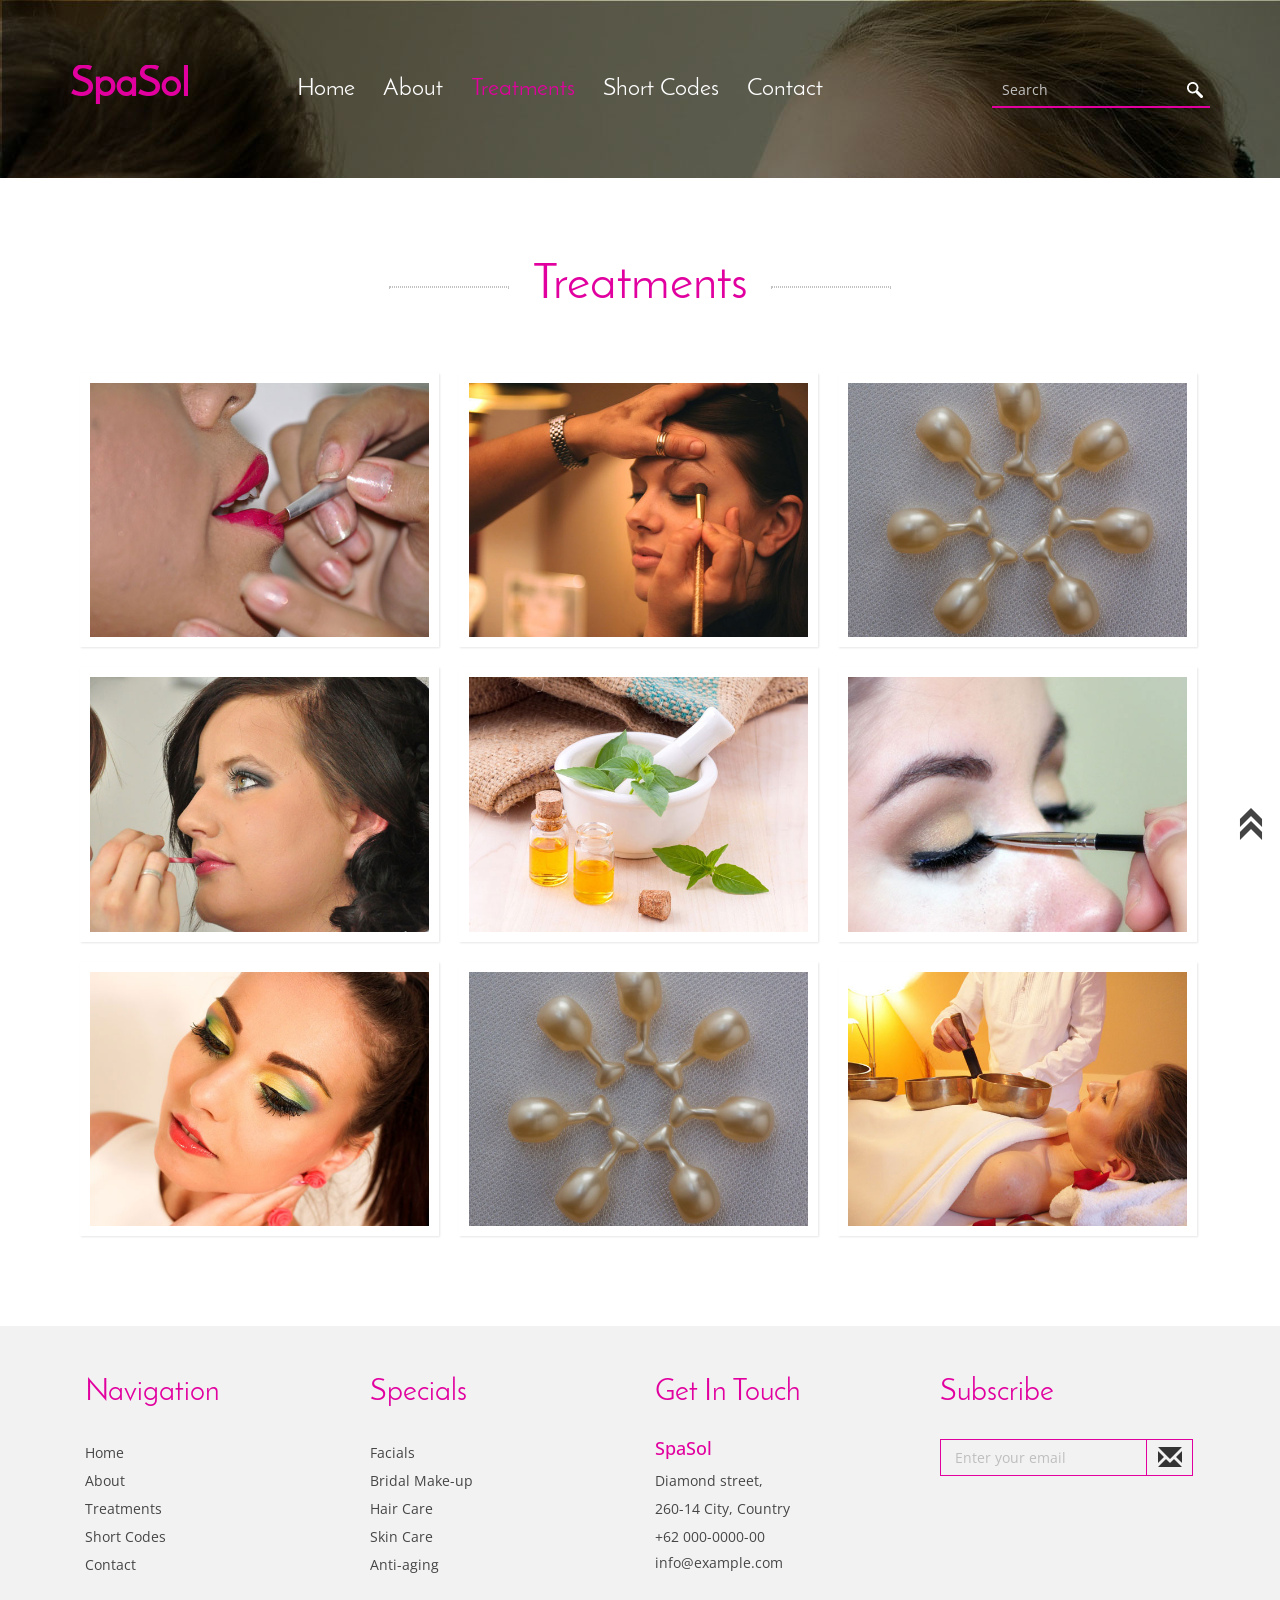
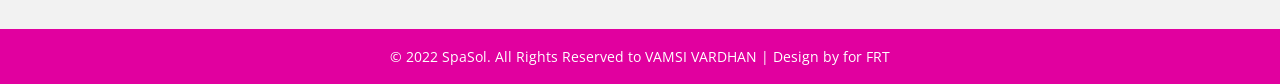
<file: treatments.html>
<!DOCTYPE html>
<html>
<head>
<title>Spasol </title>
<!-- for-mobile-apps -->
<meta name="viewport" content="width=device-width, initial-scale=1">
<meta http-equiv="Content-Type" content="text/html; charset=utf-8" />
<meta name="keywords" content="Spasol Responsive web template, Bootstrap Web Templates, Flat Web Templates, Android Compatible web template, 
Smartphone Compatible web template, free webdesigns for Nokia, Samsung, LG, SonyEricsson, Motorola web design" />
<script type="application/x-javascript"> addEventListener("load", function() { setTimeout(hideURLbar, 0); }, false);
		function hideURLbar(){ window.scrollTo(0,1); } </script>
<!-- //for-mobile-apps -->
<link href="css/bootstrap.css" rel="stylesheet" type="text/css" media="all" />
<link href="css/style.css" rel="stylesheet" type="text/css" media="all" />
<link rel="stylesheet" href="css/swipebox.css">
<!-- js -->
<script src="js/jquery-1.11.1.min.js"></script>
<!-- //js -->
<link href='//fonts.googleapis.com/css?family=Open+Sans:400,300,300italic,400italic,600,600italic,700,700italic,800,800italic' rel='stylesheet' type='text/css'>
	<!-- start-smoth-scrolling -->
		<script type="text/javascript" src="js/move-top.js"></script>
		<script type="text/javascript" src="js/easing.js"></script>
		<script type="text/javascript">
			jQuery(document).ready(function($) {
				$(".scroll").click(function(event){		
					event.preventDefault();
					$('html,body').animate({scrollTop:$(this.hash).offset().top},1000);
				});
			});
		</script>
	<!-- start-smoth-scrolling -->
</head>
<body>
<!-- banner -->
<div class="banner page-head">
	<div class="container">
		<div class="header">
			<div class="logo">
				<h1>
					<a class="link link--yaku" href="index.html">
						<span>S</span><span>p</span><span>a</span><span>S</span><span>o</span><span>l</span>					
					</a>
				</h1>
			</div>
			<div class="navigation">
				<span class="menu"><img src="images/menu.png" alt=""/></span>
				<ul class="nav1">
					<li><a class="hvr-overline-from-center button2" href="index.html">Home</a></li>
					<li><a class="hvr-overline-from-center button2" href="about.html">About</a></li>
					<li><a class="hvr-overline-from-center button2 active" href="treatments.html">Treatments</a></li>
					<li><a class="hvr-overline-from-center button2" href="shortcodes.html">Short Codes</a></li>
					<li><a class="hvr-overline-from-center button2" href="contact.html">Contact</a></li>
				</ul>
				<!-- script for menu -->
					<script> 
						$( "span.menu" ).click(function() {
						$( "ul.nav1" ).slideToggle( 300, function() {
						 // Animation complete.
						});
						});
					</script>
				<!-- //script for menu -->
			</div>
			<div class="search">
				<form>
					<input type="search" value="Search" onfocus="this.value = '';" onblur="if (this.value == '') {this.value = 'Search';}" required="">
					<input type="submit" value=" ">
				</form>
			</div>
			<div class="clearfix"></div>
		</div>
	</div>
</div>
<!-- //banner -->
<!--gallery-starts--> 
<div class="treatments">
	<div class="container">
		<h3 class="tittle-one">Treatments</h3> 
			
			<script src="js/jquery.swipebox.min.js"></script> 
			<script type="text/javascript">
						jQuery(function($) {
							$(".swipebox").swipebox();
						});
			</script>
				<div class="view view-seventh">
                    <a href="images/b7.jpg" class="b-link-stripe b-animate-go  swipebox"  title="Image Title"><img src="images/b7.jpg" alt="" class="img-responsive">
                    <div class="mask">
                       <h4>Lip Care</h4>
                        <p>A wonderful serenity has taken possession of my entire soul, like these sweet mornings of spring which I enjoy with my whole heart.</p>
                        
                    </div></a>
                </div>
                <div class="view view-seventh">
                    <a href="images/b8.jpg" class="b-link-stripe b-animate-go  swipebox"  title="Image Title"><img src="images/b8.jpg" alt="" class="img-responsive">
                    <div class="mask">
                        <h4>Make-up</h4>
                        <p>A wonderful serenity has taken possession of my entire soul, like these sweet mornings of spring which I enjoy with my whole heart.</p>
                        
                    </div></a>
                </div>
                <div class="view view-seventh">
                    <a href="images/b6.jpg" class="b-link-stripe b-animate-go  swipebox"  title="Image Title"><img src="images/b6.jpg" alt="" class="img-responsive">
                    <div class="mask">
                        <h4>Anti-aging</h4>
                        <p>A wonderful serenity has taken possession of my entire soul, like these sweet mornings of spring which I enjoy with my whole heart.</p>
                        
                    </div></a>
                </div>
				<div class="view view-seventh">
                    <a href="images/b1.jpg" class="b-link-stripe b-animate-go  swipebox"  title="Image Title"><img src="images/b1.jpg" alt="" class="img-responsive">
                    <div class="mask">
                       <h4>Lip Care</h4>
                        <p>A wonderful serenity has taken possession of my entire soul, like these sweet mornings of spring which I enjoy with my whole heart.</p>
                        
                    </div></a>
                </div>
                <div class="view view-seventh">
                    <a href="images/b2.jpg" class="b-link-stripe b-animate-go  swipebox"  title="Image Title"><img src="images/b2.jpg" alt="" class="img-responsive">
                    <div class="mask">
                        <h4>Ayurvedic</h4>
                        <p>A wonderful serenity has taken possession of my entire soul, like these sweet mornings of spring which I enjoy with my whole heart.</p>
                        
                    </div></a>
                </div>
                <div class="view view-seventh">
                    <a href="images/b3.jpg" class="b-link-stripe b-animate-go  swipebox"  title="Image Title"><img src="images/b3.jpg" alt="" class="img-responsive">
                    <div class="mask">
                        <h4>Eyebrows Shape</h4>
                        <p>A wonderful serenity has taken possession of my entire soul, like these sweet mornings of spring which I enjoy with my whole heart.</p>
                        
                    </div></a>
                </div>
                <div class="view view-seventh">
                    <a href="images/b4.jpg" class="b-link-stripe b-animate-go  swipebox"  title="Image Title"><img src="images/b4.jpg" alt="" class="img-responsive">
                    <div class="mask">
                       <h4>Wrinkles</h4>
                        <p>A wonderful serenity has taken possession of my entire soul, like these sweet mornings of spring which I enjoy with my whole heart.</p>
                        
                    </div></a>
                </div>
				<div class="view view-seventh">
                    <a href="images/b6.jpg" class="b-link-stripe b-animate-go  swipebox"  title="Image Title"><img src="images/b6.jpg" alt="" class="img-responsive">
                    <div class="mask">
                        <h4>Anti-aging</h4>
                        <p>A wonderful serenity has taken possession of my entire soul, like these sweet mornings of spring which I enjoy with my whole heart.</p>
                        
                    </div></a>
                </div>
				<div class="view view-seventh">
                    <a href="images/b5.jpg" class="b-link-stripe b-animate-go  swipebox"  title="Image Title"><img src="images/b5.jpg" alt="" class="img-responsive">
                    <div class="mask">
                        <h4>Spa</h4>
                        <p>A wonderful serenity has taken possession of my entire soul, like these sweet mornings of spring which I enjoy with my whole heart.</p>
                        
                    </div></a>
                </div>
				<div class="clearfix"></div>
	</div>
</div>
<!--gallery-ends--> 
<!-- footer -->
	<div class="footer">
		<div class="container">				 	
			<div class="col-md-3 ftr_navi ftr">
				<h3>Navigation</h3>
				<ul>
					<li><a href="index.html">Home</a></li>
					<li><a href="about.html">About</a></li>
					<li><a href="treatments.html">Treatments</a></li>
					<li><a href="shortcodes.html">Short Codes</a></li>
					<li><a href="contact.html">Contact</a></li>
				</ul>
			</div>
			<div class="col-md-3 ftr_navi ftr">
					 <h3>Specials</h3>
					 <ul>
						 <li><a href="#">Facials</a></li>
						 <li><a href="#">Bridal Make-up</a></li>
						 <li><a href="#">Hair Care</a></li>						
						 <li><a href="#">Skin Care</a></li>
						 <li><a href="#">Anti-aging</a></li>
					 </ul>
			</div>
			<div class="col-md-3 ftr_navi ftr">
				<h3>Get In Touch</h3>
				<h2>SpaSol</h2>
				<p>Diamond street,</p>
				<p>260-14 City, Country</p>
				<p>+62 000-0000-00</p>
				<a href="mailto:info@example.com">info@example.com </a>
			</div>
			<div class="col-md-3 ftr_navi ftr">
				<h3>Subscribe</h3>
				<form>
					<input type="text" value="Enter your email" onfocus="this.value = '';" onblur="if (this.value == '') {this.value = 'Enter your email';}" required="">
					<span class="glyphicon glyphicon-envelope" aria-hidden="true"><input type="submit" value=" "></span>
				</form>
			</div>
			<div class="clearfix"> </div>
		</div>
	</div>
<!-- //footer -->
<!-- copy right -->
<div class="copy-right">
	<div class="container">
		<p> &copy; 2022 SpaSol. All Rights Reserved to VAMSI VARDHAN | Design by  for FRT</p>
	</div>
</div>
<!-- //copy right -->
<!-- for bootstrap working -->
	<script src="js/bootstrap.js"></script>
<!-- //for bootstrap working -->
<!-- smooth scrolling -->
	<script type="text/javascript">
		$(document).ready(function() {
		/*
			var defaults = {
			containerID: 'toTop', // fading element id
			containerHoverID: 'toTopHover', // fading element hover id
			scrollSpeed: 1200,
			easingType: 'linear' 
			};
		*/								
		$().UItoTop({ easingType: 'easeOutQuart' });
		});
	</script>
	<a href="#" id="toTop" style="display: block;"> <span id="toTopHover" style="opacity: 1;"> </span></a>
<!-- //smooth scrolling -->
</body>
</html>
</file>
<file: css/style.css>
/*--
Author: W3layouts
Author URL: http://w3layouts.com
License: Creative Commons Attribution 3.0 Unported
License URL: http://creativecommons.org/licenses/by/3.0/
--*/
html, body{
	margin:0;
	font-size: 100%;
	font-family: 'Open Sans', sans-serif;
	background: #FFf;
}
body a {
	text-decoration:none;
	transition:0.5s all;
	-webkit-transition:0.5s all;
	-moz-transition:0.5s all;
	-o-transition:0.5s all;
	-ms-transition:0.5s all;
}
a:hover{
 text-decoration:none;
}
input[type="button"],input[type="submit"]{
	transition:0.5s all;
	-webkit-transition:0.5s all;
	-moz-transition:0.5s all;
	-o-transition:0.5s all;
	-ms-transition:0.5s all;
}
@font-face {
   font-family: 'JosefinSans-Regular';
   src: url(../fonts/JosefinSans-Regular.ttf)format('truetype');
}

h1,h2,h3,h4,h5,h6{
	margin:0;	
}	
p{
	margin:0;
}
ul{
	margin:0;
	padding:0;
}
label{
	margin:0;
}
/*-- to-top --*/
#toTop {
	display: none;
	text-decoration: none;
	position: fixed;
	bottom: 60px;
	right: 1%;
	overflow: hidden;
	z-index: 999; 
	width: 32px;
	height: 32px;
	border: none;
	text-indent: 100%;
	background: url("../images/arr.png") no-repeat 0px 0px;
}
#toTopHover {
	width: 32px;
	height: 32px;
	display: block;
	overflow: hidden;
	float: right;
	opacity: 0;
	-moz-opacity: 0;
}
/*-- //to-top --*/
/*-- Slider Part starts Here --*/
#slider3,#slider4  {
  box-shadow: none;
  -moz-box-shadow: none;
  -webkit-box-shadow: none;
  margin: 0 auto;
}
.rslides_tabs {
  list-style: none;
  padding: 0;
  background: rgba(0,0,0,.25);
  box-shadow: 0 0 1px rgba(255,255,255,.3), inset 0 0 5px rgba(0,0,0,1.0);
  -moz-box-shadow: 0 0 1px rgba(255,255,255,.3), inset 0 0 5px rgba(0,0,0,1.0);
  -webkit-box-shadow: 0 0 1px rgba(255,255,255,.3), inset 0 0 5px rgba(0,0,0,1.0);
  font-size: 18px;
  list-style: none;
  margin: 0 auto 50px;
  max-width: 540px;
  padding: 10px 0;
  text-align: center;
  width: 100%;
}
.rslides_tabs li {
  display: inline;
  margin-right: 1px;
}
.rslides_tabs a {
  width: auto;
  line-height: 20px;
  padding: 9px 20px;
  height: auto;
  background: transparent;
  display: inline;
}
.rslides_tabs li:first-child {
  margin-left: 0;
}
.rslides_tabs .rslides_here a {
  background: rgba(255,255,255,.1);
  color: #fff;
  font-weight: bold;
}
.events {
  list-style: none;
}
.callbacks_container {
  position: relative;
  width: 100%;
}
.callbacks {
  position: relative;
  list-style: none;
  overflow: hidden;
  width: 100%;
  padding: 0;
  margin: 0;
}
.callbacks li {
  position: absolute;
  width: 100%;
  left: 0;
  top: 0;
}
.callbacks img {
  position: relative;
  z-index: 1;
  height: auto;
  border: 0;
}
.callbacks .caption {
	display: block;
	position: absolute;
	z-index: 2;
	font-size: 20px;
	text-shadow: none;
	color: #fff;
	left: 0;
	right: 0;
	padding: 10px 20px;
	margin: 0;
	max-width: none;
	top: 10%;
	text-align: center;
}
.callbacks_nav {
  	position: absolute;
	-webkit-tap-highlight-color: rgba(0,0,0,0);
	top: 49%;
	opacity: 0.7;
	z-index: 3;
	text-indent: -9999px;
	overflow: hidden;
	text-decoration: none;
	height: 62px;
	width: 45px;
}
.callbacks_nav:active {
  opacity: 1.0;
}
a.callbacks_nav.callbacks1_nav.prev {
	background: transparent url("../images/1.png") no-repeat 0px 0px;
  left: 0%;
}
.callbacks_nav.next {
	background: transparent url("../images/2.png") no-repeat 0px 0px;
 right:0%;
}
#slider3-pager a,#slider4-pager a  {
  display: inline-block;
}
#slider3-pager span,#slider4-pager span{
}
#slider3-pager span,#slider4-pager span{
	width:100px;
	height:15px;
	background:#fff;
	display:inline-block;
	border-radius:30em;
	opacity:0.6;
}
#slider3-pager .rslides_here a ,#slider4-pager .rslides_here a {
  background: #FFF;
  border-radius:30em;
  opacity:1;
}
#slider3-pager a ,#slider4-pager a {
  padding: 0;
}
#slider3-pager li, #slider4-pager li{
	display:inline-block;
}
.rslides {
  position: relative;
  list-style: none;
  overflow: hidden;
  width: 100%;
  padding: 0;
  margin: 0;
}
.rslides li {
  -webkit-backface-visibility: hidden;
  position: absolute;
  display: none;
  width: 100%;
  left: 0;
  top: 0;
}
.rslides li{
  position: relative;
  display: block;
}

.callbacks_tabs{
	list-style: none;
	position: absolute;
	top: 111%;
	z-index: 999;
	left: 56%;
	padding: 0;
	margin: 0;
}
ul.callbacks_tabs.callbacks2_tabs {
top: 73%;
left:46%;
}
.slider-top{
	text-align: center;
	padding:10em 0;
}
.slider-top h1{
	font-weight:700;
	font-size:48px;
	color:#010101;
}
.slider-top p{
	font-weight:400;
	font-size:20px;
	padding:1em 7em;
	color:#010101;
}
.slider-top ul.social-slide{
	display:inline-flex;
	margin: 0px;
	padding: 0px;
}
ul.social-slide li i{
	width:70px;
	height:74px;
	display: inline-block;
	margin:0px 15px;
}
ul.social-slide li i.win{
	background-position:-6px 0px;
}
ul.social-slide li i.android{
	background-position:-110px 0px;
}
ul.social-slide li i.mac{
	background-position:-215px 0px;
}
.callbacks_tabs li{
  margin-left: 5px;
	display: inline-block;
}
@media screen and (max-width: 600px) {
  .callbacks_nav {
    top: 47%;
    }
}

.callbacks_tabs a{
 visibility: hidden;
}
.callbacks_tabs a:after {
  content: "\f111";
  font-size:0;
  font-family: FontAwesome;
  visibility: visible;
  display: block;
  width: 80px;
  height: 7px;
  display:inline-block;
  background: #fff;
}
.callbacks_here a:after{
	background: #F896A9;	
}
a.callbacks_nav.callbacks2_nav.prev {
background: transparent url("../images/1.png") no-repeat left top;
width:23px;
height:23px;
}
a.callbacks_nav.callbacks2_nav.next{
background: transparent url("../images/2.png") no-repeat -29px 0px;
width:23px;
height:23px;
}
a.callbacks_nav.callbacks2_nav.prev {
left: 86% !important;
top: 9%;
}
a.callbacks_nav.callbacks2_nav.next {
right: 0% !important;
top: 9%;
}
/*-- Slider part Ends Here --*/

/*-- banner --*/
.banner{
background: url(../images/12.jpg) no-repeat 0px 0px;
background-size:cover;
-webkit-background-size: cover;
-o-background-size: cover;
-ms-background-size: cover;
-moz-background-size: cover;
min-height: 800px;
}
.header{
margin-top:65px;
}
.logo{
float:left;
width:11%;
}
.navigation{
float:left;
width:64%;
text-align:center;
}
/*-- menu --*/
.navigation span{
	display:none;
	}
/*-- //menu --*/
.navigation ul{
margin: 7px 0 0 0;
padding:0;
}
.navigation ul li{
margin: 0 12px;
text-align: center;
display:inline-block;
list-style-type:none;
}
.navigation ul li a{
  padding-bottom: 3px;
  text-decoration: none;
  color: #fff;
  font-size: 24px;
  font-family: 'JosefinSans-Regular';
}
.navigation ul li a.active{
color:#E1009F;
}
.search{
float:right;
margin-top: 8px;
  border-bottom: 2px solid #E1009F;
}
.search input[type="search"] {
  border: none;
  outline: none;
  padding: 5px 0px 5px 10px;
  font-size: 14px;
  color: #C2c2c2;
  background: none;
}
.search form input[type="submit"]{
  background: url(../images/search.png) no-repeat 8px 9px;
  width: 31px;
  height: 33px;
  border: none;
  margin: 0 0 0 -4px;
  padding: 0;

}
.banner-info{
text-align:center;
margin-top:220px;
}
.banner-text h3{
color:#E1009F;
font-size:18px;
}
.banner-text h3 span{
color:#fff;
}
.banner-text h4{
font-family: 'JosefinSans-Regular';
color:#fff;
font-size:75px;
margin: 45px 0 56px 0;
}
/*-- //banner --*/
/*-- Takiri --*/
.logo a{
text-decoration:none;
}
.logo .link {
	outline: none;
	text-decoration: none;
	position: relative;
	font-size: 8em;
	line-height: 1;
	color: #9e9ba4;
	display: inline-block;
}
/* Yaku */
.logo .link--yaku {
   font-family: 'JosefinSans-Regular';
	color: #E1009F;
	font-weight: 600;
	font-size: 42px;
	overflow: hidden;
	padding: 0 0 10px;
}

.logo .link--yaku::before {
	content: '';
	position: absolute;
	height: 100%;
	width: 100%;
	border-width: 2px 0;
	border-color: #E1009F;
	border-style: solid;
	left: 0;
	-webkit-transform: translate3d(-101%,0,0);
	transform: translate3d(-101%,0,0);
	-webkit-transition: -webkit-transform 0.5s;
	transition: transform 0.5s;
}

.logo .link--yaku:hover::before {
	-webkit-transform: translate3d(0,0,0);
	transform: translate3d(0,0,0);
}

.logo .link--yaku span {

	display: inline-block;
	position: relative;
	-webkit-transform: perspective(1000px) rotate3d(0,1,0,0deg);
	transform: perspective(1000px) rotate3d(0,1,0,0deg);
	-webkit-transition: -webkit-transform 0.5s, color 0.5s;
	transition: transform 0.5s, color 0.5s;
}

.logo .link--yaku:hover span {
	color: #E1009F;
	-webkit-transform: perspective(1000px) rotate3d(0,1,0,360deg);
	transform: perspective(1000px) rotate3d(0,1,0,360deg);
}

.logo .link--yaku span:nth-child(4),
.logo .link--yaku:hover span:first-child {
	-webkit-transition-delay: 0s;
	transition-delay: 0s;
}

.logo .link--yaku span:nth-child(3),
.logo .link--yaku:hover span:nth-child(2) {
	-webkit-transition-delay: 0.1s;
	transition-delay: 0.1s;
}

.logo .link--yaku span:nth-child(2),
.logo .link--yaku:hover span:nth-child(3) {
	-webkit-transition-delay: 0.2s;
	transition-delay: 0.2s;
}

.logo .link--yaku span:first-child,
.logo .link--yaku:hover span:nth-child(4) {
	-webkit-transition-delay: 0.3s;
	transition-delay: 0.3s;
}
/*-- //Takiri --*/
/* Overline From Center */
a.hvr-overline-from-center {
  display: inline-block;
  vertical-align: middle;
  -webkit-transform: translateZ(0);
  transform: translateZ(0);
  box-shadow: 0 0 1px rgba(0, 0, 0, 0);
  -webkit-backface-visibility: hidden;
  backface-visibility: hidden;
  -moz-osx-font-smoothing: grayscale;
  position: relative;
  overflow: hidden;
}
a.hvr-overline-from-center:before {
  content: "";
  position: absolute;
  z-index: -1;
  left: 51%;
  right: 51%;
  bottom: 0;
  background: #E1009F;
  height: 3px;
  -webkit-transition-property: left, right;
  transition-property: left, right;
  -webkit-transition-duration: 0.3s;
  transition-duration: 0.3s;
  -webkit-transition-timing-function: ease-out;
  transition-timing-function: ease-out;
}
a.hvr-overline-from-center:hover:before,a.hvr-overline-from-center:focus:before,a.hvr-overline-from-center:active:before {
  left: 0;
  right: 0;
}
/* Overline From Center */
.read-more a {
font-size:18px;
text-decoration:none;
  padding: 7px 23px;
}
/* Shutter In Horizontal */
a.hvr-shutter-in-horizontal {
  display: inline-block;
  vertical-align: middle;
  -webkit-transform: translateZ(0);
  transform: translateZ(0);
  box-shadow: 0 0 1px rgba(0, 0, 0, 0);
  -webkit-backface-visibility: hidden;
  backface-visibility: hidden;
  -moz-osx-font-smoothing: grayscale;
  position: relative;
  background: #E1009F;
  -webkit-transition-property: color;
  transition-property: color;
  -webkit-transition-duration: 0.3s;
  transition-duration: 0.3s;
  color: #fff;
}
a.hvr-shutter-in-horizontal:before {
  content: "";
  position: absolute;
  z-index: -1;
  top: 0;
  bottom: 0;
  left: 0;
  right: 0;
  background:#000;
  -webkit-transform: scaleX(1);
  transform: scaleX(1);
  -webkit-transform-origin: 50%;
  transform-origin: 50%;
  -webkit-transition-property: transform;
  transition-property: transform;
  -webkit-transition-duration: 0.3s;
  transition-duration: 0.3s;
  -webkit-transition-timing-function: ease-out;
  transition-timing-function: ease-out;
}
a.hvr-shutter-in-horizontal:hover,a.hvr-shutter-in-horizontal:focus,a.hvr-shutter-in-horizontal:active {
  color: white;
}
a.hvr-shutter-in-horizontal:hover:before,a.hvr-shutter-in-horizontal:focus:before,a.hvr-shutter-in-horizontal:active:before {
  -webkit-transform: scaleX(0);
  transform: scaleX(0);
}
/* Shutter In Horizontal */
/*-- banner-bottom --*/
h3.tittle-one:after, h3.tittle-one:before{
  border: 1px dotted #c2c2c2;
  width: 120px;
  display: inline-block;
  vertical-align: middle;
  content: "";
  margin: 0 2%;
}
.banner-bottom,.feature,.tips,.about,.staff,.typrography,.contact,.treatments{
padding:80px 0;
}
h3.tittle-one{
text-align:center;
font-family: 'JosefinSans-Regular';
color:#E1009F;
font-size:50px;
margin-bottom:50px;
}
.banner-bottom p{
color:#464646;
font-size:14px;
text-align:center;
line-height:2em;
}
.bottom-grid img{
width:100%;
}
.grid-one h4{
font-family: 'JosefinSans-Regular';
font-size:30px;
text-align:center;
color:#fff;
}
.grid-one p{
font-size:14px;
color:#AAAAAA;
line-height:2em;
margin-top: 30px;
}
.grid-one {
  background: #464646;
  padding: 65px 30px 0 30px;
}
.bottom-grid img,.grid-one{
min-height:383px;
}
.bottom-grids {
  margin-top: 45px;
}
/*-- //banner-bottom --*/
/*-- keep --*/
.keep{
  background: url(../images/banner5.jpg) fixed;
  background-size: cover;
  -webkit-background-size: cover;
  -o-background-size: cover;
  -ms-background-size: cover;
  -moz-background-size: cover;
  min-height: 340px;
  padding-top:80px;
}
.keep p{
text-align:center;
font-size:16px;
line-height:2em;
color:#fff;
}
/*-- //keep --*/
/*-- feature-grids --*/
.feature-grid-one{
padding:30px 20px;
background: #E1009F;
}
.feature-grid-two{
padding:30px 20px;
background: #464646;
}
.feature-grid h4{
color:#fff;
font-family: 'JosefinSans-Regular';
font-size: 30px;
text-align: center;
margin: 14px 0;
}
.feature-grid p{
color:#fff;
font-size:14px;
line-height:2em;
}
.feature-grid a{
text-decoration:none;
}
.hi-icon {
	display: inline-block;
    cursor: pointer;
    width: 80px;
    height: 80px;
    border-radius: 50%;
    text-align: center;
    position: relative;
    z-index: 1;
    color: #fff;
    border: 3px solid #fff;
    line-height: 4.5em;
}
.hi-icon:after {
	position: absolute;
	width: 100%;
	height: 100%;
	border-radius: 50%;
	content: '';
	-webkit-box-sizing: content-box; 
	-moz-box-sizing: content-box; 
	box-sizing: content-box;
}
.hi-icon:before {
	font-size: 25px;
	display: block;
}
/* Effect 8 */
.feature-grid .hi-icon {
	-webkit-transition: -webkit-transform ease-out 0.1s, background 0.2s;
	-moz-transition: -moz-transform ease-out 0.1s, background 0.2s;
	transition: transform ease-out 0.1s, background 0.2s;
}
.feature-grid .hi-icon:after {
	top: 0;
	left: 0;
	padding: 0;
	z-index: -1;
	box-shadow: 0 0 0 2px rgba(255,255,255,0.1);
	opacity: 0;
	-webkit-transform: scale(0.9);
	-moz-transform: scale(0.9);
	-ms-transform: scale(0.9);
	transform: scale(0.9);
}
.feature-grid .hi-icon:hover {
	background: rgba(255,255,255,0.05);
	-webkit-transform: scale(0.93);
	-moz-transform: scale(0.93);
	-ms-transform: scale(0.93);
	transform: scale(0.93);
	color:#000;
	  text-decoration: none;
}
.feature-grid .hi-icon:hover:after {
	-webkit-animation: sonarEffect 1.3s ease-out 75ms;
	-moz-animation: sonarEffect 1.3s ease-out 75ms;
	animation: sonarEffect 1.3s ease-out 75ms;
}
@-webkit-keyframes sonarEffect {
	0% {
		opacity: 0.3;
	}
	40% {
		opacity: 0.5;
		box-shadow: 0 0 0 2px rgba(255,255,255,0.1), 0 0 10px 10px #8e8e8e, 0 0 0 10px rgba(255,255,255,0.5);
	}
	100% {
		box-shadow: 0 0 0 2px rgba(255,255,255,0.1), 0 0 10px 10px #8e8e8e, 0 0 0 10px rgba(255,255,255,0.5);
		-webkit-transform: scale(1.5);
		opacity: 0;
	}
}
@-moz-keyframes sonarEffect {
	0% {
		opacity: 0.3;
	}
	40% {
		opacity: 0.5;
		box-shadow: 0 0 0 2px rgba(255,255,255,0.1), 0 0 10px 10px #8e8e8e, 0 0 0 10px rgba(255,255,255,0.5);
	}
	100% {
		box-shadow: 0 0 0 2px rgba(255,255,255,0.1), 0 0 10px 10px #8e8e8e, 0 0 0 10px rgba(255,255,255,0.5);
		-moz-transform: scale(1.5);
		opacity: 0;
	}
}
@keyframes sonarEffect {
	0% {
		opacity: 0.3;
	}
	40% {
		opacity: 0.5;
		box-shadow: 0 0 0 2px rgba(255,255,255,0.1), 0 0 10px 10px #8e8e8e, 0 0 0 10px rgba(255,255,255,0.5);
	}
	100% {
		box-shadow: 0 0 0 2px rgba(255,255,255,0.1), 0 0 10px 10px #8e8e8e, 0 0 0 10px rgba(255,255,255,0.5);
		transform: scale(1.5);
		opacity: 0;
	}
}
/*-- //feature-grids --*/
/*-- tips --*/
.tip-grid img{
width:100%;
}
.tip-grid {
	position: relative;
	margin: 0 auto;
	list-style: none;
	text-align: center;
}
.tips {
  background: #464646;
}
/* Common style */
.tip-grid figure {
	position: relative;
	float: left;
	overflow: hidden;
	height: auto;
	background: #3085a3;
	text-align: center;
	cursor: pointer;
}

.tip-grid figure img {
	position: relative;
	display: block;
	min-height: 100%;
	max-width: 100%;
	opacity: 0.8;
}

.tip-grid figure figcaption {
    padding: 25px 25px 0px 25px;
	-webkit-backface-visibility: hidden;
	backface-visibility: hidden;
}
.tip-grid figure figcaption,
.tip-grid figure figcaption > a {
	position: absolute;
	top: 0;
	left: 0;
	width: 100%;
	height: 100%;
}

/* Anchor will cover the whole item by default */
/* For some effects it will show as a button */
.tip-grid figure figcaption > a {
	z-index: 1000;
	text-indent: 200%;
	white-space: nowrap;
	font-size: 0;
	opacity: 0;
}
.tip-grid figure h4 {
	word-spacing: -0.15em;
	font-weight: 300;
}


.tip-grid figure h4,
.grid figure p {
	margin: 0;
}

.tip-grid figure p {
	letter-spacing: 1px;
	font-size: 68.5%;
}

/***** Julia *****/

figure.effect-julia {
	background: #2f3238;
}

figure.effect-julia img {
	max-width: none;
	-webkit-transition: opacity 1s, -webkit-transform 1s;
	transition: opacity 1s, transform 1s;
	-webkit-backface-visibility: hidden;
	backface-visibility: hidden;
}

figure.effect-julia figcaption {
	text-align: left;
}

figure.effect-julia h4 {
  font-family: 'JosefinSans-Regular';
  color: #E1009F;
  font-size: 30px;
	position: relative;
	padding: 0.5em 0;
}

figure.effect-julia p {
  display: block;
  margin: 17px 0 0 0;
  padding: 6px 14px;
  background: #fff;
  color: #464646;
  text-transform: none;
  font-size: 14px;
  -webkit-transition: opacity 0.35s, -webkit-transform 0.35s;
  transition: opacity 0.35s, transform 0.35s;
  -webkit-transform: translate3d(-500px,0,0);
  transform: translate3d(-500px,0,0);
}
figure.effect-julia p:first-child {
	-webkit-transition-delay: 0.15s;
	transition-delay: 0.15s;
}

figure.effect-julia p:nth-of-type(2) {
	-webkit-transition-delay: 0.1s;
	transition-delay: 0.1s;
}

figure.effect-julia p:nth-of-type(3) {
	-webkit-transition-delay: 0.05s;
	transition-delay: 0.05s;
}

figure.effect-julia:hover p:first-child {
	-webkit-transition-delay: 0s;
	transition-delay: 0s;
}

figure.effect-julia:hover p:nth-of-type(2) {
	-webkit-transition-delay: 0.05s;
	transition-delay: 0.05s;
}

figure.effect-julia:hover p:nth-of-type(3) {
	-webkit-transition-delay: 0.1s;
	transition-delay: 0.1s;
}

figure.effect-julia:hover img {
	opacity: 0.4;
	-webkit-transform: scale3d(1.1,1.1,1);
	transform: scale3d(1.1,1.1,1);
}

figure.effect-julia:hover p {
	opacity: 1;
	-webkit-transform: translate3d(0,0,0);
	transform: translate3d(0,0,0);
}
/*-- //tips --*/
/*-- footer --*/
.footer {
  background: #f2f2f2;
  padding: 50px 0;
}
.ftr_navi h3 {
  font-size: 30px;
  font-family: 'JosefinSans-Regular';
  color: #E1009F;
  margin-bottom: 30px;
}
.ftr_navi ul li {
  line-height: 2em;
  font-size: 14px;
  list-style-type: none;
}
.ftr_navi ul li a{
text-decoration:none;
color:#464646;
}
.ftr_navi ul li a:hover{
  color: #E1009F;
}
.ftr_navi p{
color:#464646;
line-height:2em;
font-size:14px;
}
.ftr_navi h2{
  color: #E1009F;
  font-size: 18px;
  margin-bottom: 8px;
}
.ftr_navi a{
color:#464646;
font-size:14px;
text-decoration:none;
}
.ftr_navi a:hover{
color: #E1009F;
}
.ftr_navi h4 a{
font-family: 'JosefinSans-Regular';
color: #E1009F;
font-size:45px;
}
.ftr_navi input[type="text"] {
  background: none;
  border: 1px solid #E1009F;
  width: 81%;
  outline: none;
  padding: 8px 14px 7px 14px;
  font-size: 14px;
  color: #BEBEBE;
}
.ftr_navi form input[type="submit"]{
  width: 46px;
  height: 37px;
  z-index: 9999;
  position: absolute;
  margin: 0 0 0 0px;
  left: -11px;
  top: -6px;
  padding: 0;
  border: 1px solid #E1009F;
  border-left: none;
  background: none;
  }
.ftr_navi .glyphicon {
  font-size: 24px;
  position: relative;
  top: 6px;
  right: -7px;
  display: inline-block;
  font-family: 'Glyphicons Halflings';
  font-style: normal;
  font-weight: normal;
  line-height: 1;
  -webkit-font-smoothing: antialiased;
  -moz-osx-font-smoothing: grayscale;
  }
/*-- //footer --*/
/*-- copy right --*/
.copy-right{
background: #E1009F;
padding:15px 0;
text-align:center;
}
.copy-right p{
font-size:14px;
color:#fff;
line-height:1.8em;
}
.copy-right p a{
text-decoration:none;
color:#fff;
}
.copy-right p a:hover{
color:#464646;
}
/*-- //copy right --*/
/*-- about --*/
.page-head {
  min-height: 178px !important;
}
/*--about-starts--*/
/*-- effect- bubba --*/
.l-grids figure {
	position: relative;
	overflow: hidden;
	text-align: center;
	cursor: pointer;
	width:100%;
}
.l-grids figure img {
	position: relative;
	display: block;
}
.l-grids img{
  opacity: .78;
  width: 100%;
}
.l-grids figure figcaption {
	padding: 2em;
	color: #fff;
	font-size: 1.25em;
	-webkit-backface-visibility: hidden;
	backface-visibility: hidden;
}
.l-grids figure figcaption{
	position: absolute;
	top: 0;
	left: 0;
	width: 100%;
	height: 100%;
}

figure.effect-bubba:hover img {
	opacity: 0.7;
}

figure.effect-bubba figcaption::before,
figure.effect-bubba figcaption::after {
	position: absolute;
	top: 30px;
	right: 30px;
	bottom: 30px;
	left: 30px;
	content: '';
	opacity: 1;
	-webkit-transition: opacity 0.35s, -webkit-transform 0.35s;
	transition: opacity 0.35s, transform 0.35s;
}

figure.effect-bubba figcaption::before {
	border-top: 1px solid #000;
	border-bottom: 1px solid #000;
	-webkit-transform: scale(0,1);
	transform: scale(0,1);
}

figure.effect-bubba figcaption::after {
	border-right: 1px solid #000;
	border-left: 1px solid #000;
	-webkit-transform: scale(1,0);
	transform: scale(1,0);
}

figure.effect-bubba h4 {
	padding-top: 10%;
	-webkit-transition: -webkit-transform 0.35s;
	transition: transform 0.35s;
	-webkit-transform: translate3d(0,-20px,0);
	transform: translate3d(0,-20px,0);
	opacity:1;
	padding-bottom: 0;
}

figure.effect-bubba p {
	padding: 0px 1em;
	opacity: 1;
	-webkit-transition: opacity 0.35s, -webkit-transform 0.35s;
	transition: opacity 0.35s, transform 0.35s;
	-webkit-transform: translate3d(0,20px,0);
	transform: translate3d(0,20px,0);
}

figure.effect-bubba:hover figcaption::before,
figure.effect-bubba:hover figcaption::after {
	opacity: 1;
	-webkit-transform: scale(1);
	transform: scale(1);
}
figure.effect-bubba:hover h4,
figure.effect-bubba:hover p {
	opacity: 1;
	-webkit-transform: translate3d(0,0,0);
	transform: translate3d(0,0,0);
}
/*-- //effect- bubba --*/
.about-top {
	text-align: center;
}
.about-bottom img {
	width: 100%;
}
.about-bottom {
  width: 57%;
  margin: 0 auto;
}
.about-bottom h4 {
  margin: 0 0 15px 0;
  color: #E1009F;
  font-size: 40px;
  font-family: 'JosefinSans-Regular';
}
.about p {
  font-size: 14px;
  line-height: 2em;
  text-align: center;
  color: #464646;
}
.about h5 {
  line-height: 1.3em;
  text-align: center;
  font-family: 'JosefinSans-Regular';
  color: #E1009F;
  font-size: 28px;
  margin: 18px 0;
}
/*--staff--*/
.staff{
background:#464646;
}
.ch-item {
	width: 100%;
	height: 100%;
	border-radius: 50%;
	position: relative;
	box-shadow: 0 1px 2px rgba(0,0,0,0.1);
	cursor: default;
}

.ch-info-wrap, 
.ch-info{
	position: absolute;
  width: 162px;
  height: 162px;
	border-radius: 50%;
  -webkit-border-radius: 50%;
  -o-border-radius: 50%;
  -ms-border-radius: 50%;
  -moz-border-radius: 50%;	
	-webkit-transition: all 0.4s ease-in-out;
	-moz-transition: all 0.4s ease-in-out;
	-o-transition: all 0.4s ease-in-out;
	-ms-transition: all 0.4s ease-in-out;
	transition: all 0.4s ease-in-out;
	
	-webkit-perspective: 800px;
	-moz-perspective: 800px;
	-o-perspective: 800px;
	-ms-perspective: 800px;
	perspective: 800px;
}

.ch-info-wrap {
	top: 20px;
	left: 20px;
	box-shadow: 
		0 0 0 20px rgba(255,255,255,0.2), 
		inset 0 0 3px rgba(115,114, 23, 0.8);
	
}
.ch-info {
	-webkit-transform-style: preserve-3d;
	-moz-transform-style: preserve-3d;
	-o-transform-style: preserve-3d;
	-ms-transform-style: preserve-3d;
	transform-style: preserve-3d;
}
.ch-info > div {
	display: block;
	position: absolute;
	width: 100%;
	height: 100%;
	border-radius: 50%;
	background-position: center center;
	-webkit-transition: all 0.6s ease-in-out;
	-moz-transition: all 0.6s ease-in-out;
	-o-transition: all 0.6s ease-in-out;
	-ms-transition: all 0.6s ease-in-out;
	transition: all 0.6s ease-in-out;
}
.ch-info .ch-info-front {
	-webkit-transform-origin: 50% 100%;
	-moz-transform-origin: 50% 100%;
	-o-transform-origin: 50% 100%;
	-ms-transform-origin: 50% 100%;
	transform-origin: 50% 100%;
	
	z-index: 100;
	box-shadow: 
		inset 2px 1px 4px rgba(0,0,0,0.1);
}
.ch-info .ch-info-back {
	background: rgba(230,132,107,0);
}
.ch-img-1 { 
	background-image: url(../images/aaa.jpg);
  border-radius: 50%;
  -webkit-border-radius: 50%;
  -o-border-radius: 50%;
  -ms-border-radius: 50%;
  -moz-border-radius: 50%;
}
.ch-img-2 { 
	background-image: url(../images/bbb.jpg);
  border-radius: 50%;
  -webkit-border-radius: 50%;
  -o-border-radius: 50%;
  -ms-border-radius: 50%;
  -moz-border-radius: 50%;
}
.ch-img-3 { 
	background-image: url(../images/ccc.jpg);
  border-radius: 50%;
  -webkit-border-radius: 50%;
  -o-border-radius: 50%;
  -ms-border-radius: 50%;
  -moz-border-radius: 50%;
}
.ch-img-4{ 
	background-image: url(../images/ddd.jpg);
  border-radius: 50%;
  -webkit-border-radius: 50%;
  -o-border-radius: 50%;
  -ms-border-radius: 50%;
  -moz-border-radius: 50%;
}
.ch-info h4{
  font-family: 'JosefinSans-Regular';
	color: #E1009F;
  font-size: 28px;
  font-weight: 600;
  margin: 0 18px;
	padding: 40px 0 0 0;
}
.ch-info p {
	color: #fff;
	line-height:1.8em;
	padding: 10px 5px;
	font-style: italic;
	font-size: 13px;
}
.ch-item:hover .ch-info-front {
	-webkit-transform: rotate3d(1,0,0,-180deg);
	-moz-transform: rotate3d(1,0,0,-180deg);
	-o-transform: rotate3d(1,0,0,-180deg);
	-ms-transform: rotate3d(1,0,0,-180deg);
	transform: rotate3d(1,0,0,-180deg);
	
	box-shadow: 
		inset 0 0 5px rgba(255,255,255,0.2), 
		inset 0 0 3px rgba(0,0,0,0.3);
}
.ch-item:hover .ch-info-back {
	background: #464646;
}
/*--common css--*/
.ch-grid {
	margin: 20px 0 0 0;
	padding: 0;
	list-style: none;
	display: block;
	text-align: center;
	width: 100%;
}
.ch-grid:after,
.ch-item:before {
	content: '';
    display: table;
}
.ch-grid:after {
	clear: both;
}
.ch-grid li {
	width: 200px;
	height: 200px;
	display: inline-block;
	margin: 0 20px;
}
/*--about-end--*/
/*--trypography--*/
.grid_4{
	background:#fff;
	padding:0em 0em 0em 0em;
}  
.grid_5{
	background:#fff;
	padding:1em 0 2em 0;
}

.table td, .table>tbody>tr>td, .table>tbody>tr>th, .table>tfoot>tr>td, .table>tfoot>tr>th, .table>thead>tr>td, .table>thead>tr>th {
  padding: 15px!important;
}
.table > thead > tr > th, .table > tbody > tr > th, .table > tfoot > tr > th, .table > thead > tr > td, .table > tbody > tr > td, .table > tfoot > tr > td {
  font-size: 0.8em;
  color: #999;
}
.table > thead > tr > th, .table > tbody > tr > th, .table > tfoot > tr > th, .table > thead > tr > td, .table > tbody > tr > td, .table > tfoot > tr > td {
  border-top: none !important;
}
.tab-content > .active {
  display: block;
  visibility: visible;
}
.label {
  font-weight: 300 !important;
}
.label {
  padding: 4px 6px;
  border: none;
  text-shadow: none;
}
h4.typ1{
	margin-bottom:15px;
}
h5.typ1{
	margin-bottom:15px;
}
.progress {
  height: 8px;
  box-shadow: none;
}
.progress {
  overflow: hidden;
  height: 20px;
  margin-bottom: 20px;
  background-color: #eeeeee;
  border-radius: 2px;
  -webkit-box-shadow: inset 0 1px 2px rgba(0, 0, 0, 0.1);
  box-shadow: inset 0 1px 2px rgba(0, 0, 0, 0.1);
}
.progress-bar {
  float: left;
  width: 0%;
  height: 100%;
  font-size: 12px;
  line-height: 20px;
  color: #ffffff;
  text-align: center;
  background-color: #03a9f4;
  -webkit-box-shadow: inset 0 -1px 0 rgba(0, 0, 0, 0.15);
  box-shadow: inset 0 -1px 0 rgba(0, 0, 0, 0.15);
  -webkit-transition: width 0.6s ease;
  -o-transition: width 0.6s ease;
  transition: width 0.6s ease;
}
.progress-bar {
  box-shadow: none;
}
.progress-bar-primary {
  background-color: #03a9f4;
}
.progress-bar-info {
  background-color: #00bcd4;
}
.progress-bar-success {
  background-color: #8bc34a;
}
.progress-bar-warning {
  background-color: #ffc107;
}
.progress-bar-danger {
  background-color: #e51c23;
}
.progress-bar-inverse {
  background-color: #757575;
}
.pagination > .active > a, .pagination > .active > span, .pagination > .active > a:hover, .pagination > .active > span:hover, .pagination > .active > a:focus, .pagination > .active > span:focus {
  background-color:#5bb2fc !important;
  border-color:#5bb2fc !important;
}
.grid_3 p,.page-header p {
  color: #888;
  font-size: 14px;
  line-height:2em;
  margin-bottom: 1em;
}
.bs-docs-example {
  margin: 1em 0;
}
section#tables  p {
 margin-top: 1em;
}
.breadcrumb li{
	font-size:0.85em;
}
.badge-primary {
  background-color: #03a9f4;
}
.badge-success {
  background-color: #8bc34a;
}
.badge-warning {
  background-color: #ffc107;
}
.badge-danger {
  background-color: #e51c23;
}
.tab-container .tab-content {
  border-radius: 0 2px 2px 2px;
  border: 1px solid #e0e0e0;
  padding: 16px;
  background-color: #ffffff;
}
.nav-tabs {
  margin-bottom: 1em;
}
.alert {
  font-size: 0.85em;
}
h1.t-button,h2.t-button,h3.t-button,h4.t-button,h5.t-button {
line-height:1.8em;
  margin-top:0.5em;
  margin-bottom: 0.5em;
}
h3.bars {
  margin-bottom: 0.8em;
}
li.list-group-item1 {
  line-height: 2.5em;
}
ol {
  margin-bottom: 44px;
}
.list-group {
  margin-bottom: 48px;
}
.input-group {
  margin-bottom: 20px;
}
/*--//trypography--*/
/*--contact--*/

.map iframe {
border:none;
  width: 100%;
  height: 360px;
}
.contact-grids {
  margin: 50px 0;
}
.contact-grids h4{
  font-size: 20px;
  margin: 0 0 20px 0;
  color:#40c8f4;
  text-align: center;
	}

.contact-form{
	  margin: 50px 0 0 0;
	}
.contact-form input[type="text"],.contact-form textarea{
  outline: none;
  padding: 10px 10px;
  border: 1px solid #464646;
  background: none;
  font-size: 14px;
  float: left;
  width: 32%;
  color: #000;
	}
.contact-form input[type="text"]:nth-child(2){
	  margin: 0 22px;
	}
.contact-form textarea{
	float:none;
	width:100%;
	margin: 22px 0;
	resize:none;
	height:250px;
	}
.contact-form input[type="submit"]{
  outline: none;
  background:#000;
  transition: 0.5s all;
  -webkit-transition: 0.5s all;
  -moz-transition: 0.5s all;
  -o-transition: 0.5s all;
  -ms-transition: 0.5s all;
  color: #fff;
  font-weight: 600;
  padding: 9px 53px;
  font-size: 20px;
  border: none;
	}
.contact-form input[type="submit"]:hover{
	background:#E1009F;
	}
/*-- //contact --*/
/*-- gallery-page --*/
.view {
  width: 31.5%;
  height: 100%;
   margin: 10px;
   float: left;
   border: 10px solid #fff;
   overflow: hidden;
   position: relative;
   text-align: center;
   -webkit-box-shadow: 1px 1px 2px #e6e6e6;
   -moz-box-shadow: 1px 1px 2px #e6e6e6;
   box-shadow: 1px 1px 2px #e6e6e6;
   cursor: default;
}
.view .mask,.view .content {
  width: 100%;
  height: 100%;
   position: absolute;
   overflow: hidden;
   top: 0;
   left: 0;
}
.view img {
   display: block;
   position: relative;
}
.view-seventh img {
   -webkit-transition: all 0.5s ease-out;
   -moz-transition: all 0.5s ease-out;
   -o-transition: all 0.5s ease-out;
   -ms-transition: all 0.5s ease-out;
   transition: all 0.5s ease-out;
   -ms-filter: "progid: DXImageTransform.Microsoft.Alpha(Opacity=100)";
   opacity: 1;
}
.view-seventh .mask {
   background-color:#464646;
   -webkit-transform: rotate(0deg) scale(1);
   -moz-transform: rotate(0deg) scale(1);
   -o-transform: rotate(0deg) scale(1);
   -ms-transform: rotate(0deg) scale(1);
   transform: rotate(0deg) scale(1);
   -ms-filter: "progid: DXImageTransform.Microsoft.Alpha(Opacity=0)";
   opacity: 0;
   -webkit-transition: all 0.9s ease-out;
   -moz-transition: all 0.9s ease-out;
   -o-transition: all 0.9s ease-out;
   -ms-transition: all 0.9s ease-out;
   transition: all 0.9s ease-out;
}
.view-seventh h2 {
   -webkit-transform: translateY(-200px);
   -moz-transform: translateY(-200px);
   -o-transform: translateY(-200px);
   -ms-transform: translateY(-200px);
   transform: translateY(-200px);
   -webkit-transition: all 0.2s ease-in-out;
   -moz-transition: all 0.2s ease-in-out;
   -o-transition: all 0.2s ease-in-out;
   -ms-transition: all 0.2s ease-in-out;
   transition: all 0.2s ease-in-out;
}
.view-seventh p {
   -webkit-transform: translateY(-200px);
   -moz-transform: translateY(-200px);
   -o-transform: translateY(-200px);
   -ms-transform: translateY(-200px);
   transform: translateY(-200px);
   -webkit-transition: all 0.2s ease-in-out;
   -moz-transition: all 0.2s ease-in-out;
   -o-transition: all 0.2s ease-in-out;
   -ms-transition: all 0.2s ease-in-out;
   transition: all 0.2s ease-in-out;
}
.view-seventh a.info {
   -webkit-transform: translateY(-200px);
   -moz-transform: translateY(-200px);
   -o-transform: translateY(-200px);
   -ms-transform: translateY(-200px);
   transform: translateY(-200px);
   -webkit-transition: all 0.2s ease-in-out;
   -moz-transition: all 0.2s ease-in-out;
   -o-transition: all 0.2s ease-in-out;
   -ms-transition: all 0.2s ease-in-out;
   transition: all 0.2s ease-in-out;
}
.view-seventh:hover img {
   -webkit-transform: rotate(720deg) scale(0);
   -moz-transform: rotate(720deg) scale(0);
   -o-transform: rotate(720deg) scale(0);
   -ms-transform: rotate(720deg) scale(0);
   transform: rotate(720deg) scale(0);
   -ms-filter: "progid: DXImageTransform.Microsoft.Alpha(Opacity=0)";
   opacity: 0;
}
.view-seventh:hover .mask {
   -ms-filter: "progid: DXImageTransform.Microsoft.Alpha(Opacity=100)";
   opacity: 1;
   -webkit-transform: translateY(0px) rotate(0deg);
   -moz-transform: translateY(0px) rotate(0deg);
   -o-transform: translateY(0px) rotate(0deg);
   -ms-transform: translateY(0px) rotate(0deg);
   transform: translateY(0px) rotate(0deg);
   -webkit-transition-delay: 0.4s;
   -moz-transition-delay: 0.4s;
   -o-transition-delay: 0.4s;
   -ms-transition-delay: 0.4s;
   transition-delay: 0.4s;
}
.view-seventh:hover h2 {
   -webkit-transform: translateY(0px);
   -moz-transform: translateY(0px);
   -o-transform: translateY(0px);
   -ms-transform: translateY(0px);
   transform: translateY(0px);
   -webkit-transition-delay: 0.7s;
   -moz-transition-delay: 0.7s;
   -o-transition-delay: 0.7s;
   -ms-transition-delay: 0.7s;
   transition-delay: 0.7s;
}
.view-seventh:hover p {
   -webkit-transform: translateY(0px);
   -moz-transform: translateY(0px);
   -o-transform: translateY(0px);
   -ms-transform: translateY(0px);
   transform: translateY(0px);
   -webkit-transition-delay: 0.6s;
   -moz-transition-delay: 0.6s;
   -o-transition-delay: 0.6s;
   -ms-transition-delay: 0.6s;
   transition-delay: 0.6s;
}
.view-seventh:hover a.info {
   -webkit-transform: translateY(0px);
   -moz-transform: translateY(0px);
   -o-transform: translateY(0px);
   -ms-transform: translateY(0px);
   transform: translateY(0px);
   -webkit-transition-delay: 0.5s;
   -moz-transition-delay: 0.5s;
   -o-transition-delay: 0.5s;
   -ms-transition-delay: 0.5s;
   transition-delay: 0.5s;
}
.view h4 {
  color: #e6e6e6;
  font-family: 'JosefinSans-Regular';
  text-align: center;
  position: relative;
  font-size: 30px;
  padding: 10px;
  background:#E1009F;
  margin: 45px 0 25px 0;
}
.view p {
  font-style: italic; 
  font-size: 14px;
  line-height: 2em;
  position: relative;
  color: #fff;
  padding: 0px 20px 20px;
  text-align: center;
}
.view.view-seventh img {
  width: 100%;
}
/*-- //gallery-page --*/
/*-- responsive media queries --*/
@media (max-width: 1080px){
	.navigation ul li a {
	  font-size: 22px;
	  }
	.logo {
	  width: 14%;
	}
	.navigation {
	  width: 62%;
	  }
	.navigation ul {
	  margin: 8px 0 0 0;
	  }
	.banner-info {
	  margin-top: 110px;
	}
	.banner-text h4 {
	  font-size: 60px;
	  margin: 36px 0 58px 0;
	}
	.read-more a {
	  font-size: 15px;
	  padding: 6px 13px;
	}
	.banner {
	  min-height: 535px;
	}
	.logo .link--yaku {
	  font-size: 40px;
	  }
	.banner-bottom, .feature, .tips, .about, .staff, .typrography, .contact, .treatments {
	  padding: 65px 0;
	}
	.bottom-grid img, .grid-one {
	  min-height: 308px;
	}
	h3.tittle-one{
	  margin-bottom: 35px;
	  font-size: 44px;
	  }
	.banner-bottom p {
	  font-size: 13px;
	  }
	.grid-one h4 {
	  font-size: 28px;
	  }
	.grid-one p {
	  font-size: 13px;
	  }
	.grid-one {
	  padding: 42px 11px 0 11px;
	}
	h3.tittle-one:after, h3.tittle-one:before {
	  width: 78px;
	  }
	.keep {
	  min-height: 295px;
	  padding-top: 65px;
	}
	.keep p {
	  font-size: 15px;
	  }
	.feature-grid{
	  padding: 0 10px;
	}
	.feature-grid p {
	  font-size: 13px;
	  }
	.feature-grid h4 {
	  font-size: 26px;
	  }
	figure.effect-julia h4 {
	  font-size: 28px;
	  }
	.tip-grid figure figcaption {
	  padding: 14px 25px 0px 25px;
	  }
	figure.effect-julia p {
	  margin: 14px 0 0 0;
	  padding: 5px 14px;
	  font-size: 13px;
	  }
	.ftr_navi h3 {
	  font-size: 28px;
	  }
	.ftr_navi a {
	  font-size: 13px;
	  }
	.ftr_navi p {
	  font-size: 13px;
	}
	.ftr_navi input[type="text"] {
	  padding: 9px 14px 8px 14px;
	  font-size: 13px;
	}
	.copy-right p {
	  font-size: 13px;
	  }
	.header {
	  margin-top: 50px;
	}
	.page-head {
	  min-height: 152px !important;
	}
	figure.effect-bubba h4 {
	  padding-top: 6%;
	  }
	.about-bottom h4 {
	  font-size: 35px;
	  }
	.about p {
	  font-size: 13px;
	  }
	.about h5 {
	  font-size: 26px;
	  }
	.ch-grid li {
	  margin: 0 15px;
	}
	.ch-info h4 {
	  font-size: 26px;
	}
	.view {
	  width: 31.1%;
	  }
	.view p {
	  font-size: 13px;
	  }
	.view h4 {
	  font-size: 28px;
	  padding: 6px;
	  margin: 22px 0 13px 0;
	}
	.map iframe {
	  height: 320px;
	}
	.contact-form input[type="text"], .contact-form textarea {
	  font-size: 13px;
	  }
	.contact-form input[type="text"]:nth-child(2) {
	  margin: 0 18px;
	}
	.contact-form textarea {
	  height: 185px;
	}
	.contact-form input[type="submit"] {
	  padding: 7px 32px;
	  font-size: 18px;
	  }
	.contact-form {
	  margin: 35px 0 0 0;
	}
}
@media (max-width: 1024px){
	figure.effect-bubba h4 {
	  padding-top: 7%;
	}
	.about-bottom h4 {
	  font-size: 30px;
	}
	h3.tittle-one {
	  font-size: 40px;
	}
}
@media (max-width: 991px){
	.logo {
	  width: 16%;
	}
	.logo .link--yaku {
	  font-size: 34px;
	}
	.navigation ul li {
	  margin: 0 10px;
	  }
	.navigation {
	  width: 63%;
	}
	.search {
	  width: 20%;
	}
	.navigation ul li a {
	  font-size: 19px;
	}
	.search input[type="search"] {
	  padding: 6px 0px 6px 10px;
	  font-size: 13px;
	  width: 74%;
	}
	.search {
	  margin-top: 5px;
	  }
	.banner-text h3 {
	  font-size: 16px;
	}
	.banner-text h4 {
	  font-size: 47px;
	  margin: 30px 0 49px 0;
	}
	.banner-info {
	  margin-top: 95px;
	}
	.banner {
	  min-height: 495px;
	}
	.banner-bottom, .feature, .tips, .about, .staff, .typrography, .contact, .treatments {
	  padding: 60px 0;
	}
	h3.tittle-one {
	  margin-bottom: 30px;
	  font-size: 38px;
	}
	.bottom-grid {
	  float: left;
	  width: 25%;
	}
	.bottom-grid img, .grid-one {
	  min-height: 238px;
	}
	.grid-one {
	  padding: 14px 8px 0 8px;
	}
	.grid-one h4 {
	  font-size: 20px;
	}
	.grid-one p {
	  line-height: 1.8em;
	  margin-top: 9px;
	}
	.callbacks_nav {
	  top: 36%;
	  }
	h3.tittle-one:after, h3.tittle-one:before {
	  width: 50px;
	}
	.keep p {
	  font-size: 13px;
	}
	.keep {
	  min-height: 278px;
	  padding-top: 60px;
	}
	.feature-grid{
	  float: left;
	  width: 25%;
	}
	.feature-grid {
	  padding: 0 5px;
	}
	.hi-icon {
	  width: 65px;
	  height: 65px;
	  line-height: 3.8em;
	}
	.feature-grid-two ,.feature-grid-one{
	  padding: 17px 8px;
	  }
	.feature-grid h4 {
	  font-size: 22px;
	}
	.feature-grid p {
	  line-height: 1.8em;
	}
	.feature-grid h4 {
	  margin: 12px 0;
	}
	.tip-grid {
	  float: left;
	  width: 33.33333%;
	  padding: 0 5px;
	}
	figure.effect-julia h4 {
	  font-size: 22px;
	}
	.tip-grid figure figcaption {
	  padding: 9px 18px 0px 18px;
	}
	figure.effect-julia p {
	  margin: 10px 0 0 0;
	  padding: 4px 6px;
	}
	.ftr_navi.ftr {
	  float: left;
	  width: 25%;
	  padding: 0 5px;
	}
	.ftr_navi h3 {
	  margin-bottom: 25px;
	}
	.ftr_navi input[type="text"] {
	  padding: 9px 7px 8px 7px;
	  }
	.copy-right {
	  padding: 12px 0;
	  }
	.ftr_navi h3 {
	  font-size: 26px;
	}
	.l-grids figure figcaption {
	  padding: 1em;
	  }
	.about-bottom h4 {
	  margin: 0 0 10px 0;
	}
	figure.effect-bubba h4 {
	  padding-top: 6%;
	}
	.about h5 {
	  font-size: 24px;
	}
	.ch-grid li:nth-child(4) {
	  margin-top: 25px;
	}
	.view {
	  margin: 7px;
	  border: 5px solid #fff;
	  }
	.view h4 {
	  font-size: 24px;
	  padding: 4px;
	  margin: 12px 0 9px 0;
	}
	.view p {
	  line-height: 1.8em;
	  padding: 0px 3px 0px;
	  }
	.map iframe {
	  height: 280px;
	}
	.contact-form input[type="text"], .contact-form textarea {
	  padding: 9px 9px;
	  }
	.contact-form input[type="text"]{
	  width: 31.6%;
	}
	.contact-form textarea {
	  height: 165px;
	}
	.contact-form input[type="submit"] {
	  padding: 6px 24px;
	  font-size: 16px;
	}  

}
@media (max-width: 800px){
	.ftr_navi input[type="text"] {
	  width: 73%;
	  }
}
@media (max-width: 768px){
	.tip-grid figure figcaption {
	  padding: 9px 15px 0px 15px;
	}
}
@media (max-width: 736px){
	span.menu {
		display: block;
		cursor: pointer;
		position: relative;
		text-align: center;
	}
	ul.nav1{
		display:none;
		background:#464646;
		}
	.navigation ul.nav1 li {
		display: inline-block;
		text-align: center;
	    margin: 9px 0;
		width: 100%;
		padding: 0px 0;
		}
	.navigation ul {
	  position: absolute;
	  padding: 0;
	  margin: 0;
	  top: 102px;
	  left: 0;
	  width: 100%;
	  z-index: 9999;
	  width: 100%;
	}
	.logo {
	  width: 18%;
	}
	.search {
	  margin-top: 0px;
	}
	.navigation {
	  width: 37%;
	  margin-left: 92px;
	}
	.search {
	  width: 26%;
	}
	.tip-grid figure figcaption {
	  padding: 9px 9px 0px 9px;
	}
	.grid-one p {
	  font-size: 12px;
	}
	h3.tittle-one {
	  font-size: 34px;
	}

}
@media (max-width: 667px){
	.bottom-grid {
	  float: left;
	  width: 50%;
	}
	.bottom-grid img, .grid-one {
	  min-height: 422px;
	}
	.bottom-grid:nth-child(3), .bottom-grid:nth-child(4) {
	  margin-top: 18px;
	}
}
@media (max-width: 640px){
	.banner-text h4 {
	  font-size: 36px;
	  margin: 30px 0 40px 0;
	}
	.navigation {
	  margin-left: 79px;
	}
	.banner-info {
	  margin-top: 60px;
	}
	.banner {
	  min-height: 385px;
	}
	.read-more a {
	  font-size: 13px;
	  padding: 5px 10px;
	}
	.banner-bottom, .feature, .tips, .about, .staff, .typrography, .contact, .treatments {
	  padding: 50px 0;
	}
	.bottom-grid img, .grid-one {
	  min-height: 424px;
	}
	.grid-one p {
	  margin-top: 28px;
	  font-size: 13px;
	  line-height:2em;
	}
	.bottom-grid {
	  padding-left: 0;
	}
	.grid-one {
	  padding: 14px 25px 0 25px;
	}
	.grid-one h4 {
	  font-size: 26px;
	}
	.grid-one {
	  padding: 60px 25px 0 25px;
	}
	h3.tittle-one {
	  margin-bottom: 20px;
	  font-size: 30px;
	}
	.keep {
	  min-height: 240px;
	  padding-top: 50px;
	}
	.feature-grid {
	  float: left;
	  width: 50%;
	}
	.feature-grid:nth-child(3), .feature-grid:nth-child(4) {
	  margin-top: 20px;
	}
	.feature-grid {
	  padding: 0 10px;
	}
	.tip-grid figure figcaption {
	  padding: 9px 5px 0px 5px;
	}
	figure.effect-julia p {
	  font-size: 12px;
	  padding: 4px 4px;
	}
	figure.effect-julia h4 {
	  padding: 0em 0 0 0;
	}
	.ftr_navi h3 {
	  font-size: 23px;
	}
	.ftr_navi h2 {
	  font-size: 15px;
	  }
	.ftr_navi.ftr {
	  float: left;
	  width: 50%;
	  }
	.ftr_navi.ftr:nth-child(3),.ftr_navi.ftr:nth-child(4){
	margin-top:30px;
	}
	.about-bottom {
	  width: 73%;
	  }
	.ch-grid li:nth-child(4), .ch-grid li:nth-child(3) {
	  margin-top: 25px;
	}
	.view {
	  width: 47.1%;
	  margin: 8px;
	  }
	.view h4 {
	  padding: 7px;
	  margin: 34px 0 22px 0;
	}
	.map iframe {
	  height: 230px;
	}
	.contact-form input[type="text"]:nth-child(2) {
	  margin: 0 15px;
	}
	.contact-form textarea {
	  height: 138px;
	}
	.contact-form textarea {
	  margin: 19px 0 15px 0;
	  }
	.page-head {
	  min-height: 138px !important;
	}

}
@media (max-width: 568px){
	.logo .link--yaku {
	  font-size: 30px;
	}
}
@media (max-width: 480px){
	.logo {
	  width: 23%;
	}
	.logo .link--yaku {
	  font-size: 32px;
	}
	.navigation {
	  margin-left: 37px;
	}
	.search {
	  width: 30%;
	}
	.header {
	  margin-top: 38px;
	}
	.navigation {
	  margin-top: 3px;
	}
	.navigation ul {
	  top: 94px;
	  }
	.page-head {
	  min-height: 120px !important;
	}
	.contact-form input[type="text"] {
	  width: 100%;
	}
	.contact-form input[type="text"]:nth-child(2) {
	  margin: 18px 0px;
	}
	.contact-form input[type="text"], .contact-form textarea {
	  padding: 7px 9px;
	}
	.callbacks_nav {
	  height: 28px;
	  width: 26px;
	}
	.callbacks_nav {
	  top: 45%;
	}
	.callbacks_nav.next {
	  right: -3%;
	  background-size: 100% !important;
	}
	a.callbacks_nav.callbacks1_nav.prev {
	  left: -3%;
	  background-size: 100% !important;
	}
	.banner-text h3 {
	  font-size: 14px;
	}
	.banner-info {
	  margin-top: 40px;
	}
	.banner-text h4 {
	  font-size: 30px;
	  }
	.banner {
	  min-height: 320px;
	}
	.bottom-grid img, .grid-one {
	  min-height: 303px;
	}
	.grid-one h4 {
	  font-size: 24px;
	}
	.grid-one {
	  padding: 44px 17px 0 17px;
	}
	.grid-one p {
	  margin-top: 18px;
	  }
	h3.tittle-one:after, h3.tittle-one:before {
	  width: 20px;
	}
	.keep h3 {
	  font-size: 23px;
	}
	.bottom-grids {
	  margin-top: 30px;
	}
	.tip-grid figure figcaption {
	  padding: 15px 9px 0px 9px;
	}
	.tip-grid {
	  width: 50%;
	  }
	.tip-grid:nth-child(3) {
	  margin-top: 15px;
	}
	.tip-grid {
	  padding: 0 7px;
	}
	.about-bottom {
	  width: 100%;
	}
	.about-bottom h4 {
	  font-size: 25px;
	}
	.about h5 {
	  font-size: 22px;
	}
	.ch-grid li:nth-child(4), .ch-grid li:nth-child(3),.ch-grid li:nth-child(2) {
	  margin-top: 25px;
	}
	.view h4 {
	  padding: 3px;
	  margin: 6px 0 7px 0;
	}
	.view h4 {
	  font-size: 20px;
	  }
	.view {
	  width: 48.1%;
	  margin: 4px;
	}
	.view p {
	  line-height: 1.6em;
	  }
	.contact-form {
	  margin: 25px 0 0 0;
	}

}
@media (max-width: 414px){
	.logo .link--yaku {
	  font-size: 31px;
	}
	.logo {
	  width: 27%;
	}
	.navigation {
	  margin-left: 38px;
	  width: 23%;
	  }
	.search {
	  width: 37%;
	}
	.navigation ul.nav1 li {
	  margin: 8px 0;
	  }
	.banner-text h4 {
	  font-size: 25px;
	}
	.navigation ul {
	  top: 86px;
	}
	.banner-info {
	  margin-top: 29px;
	}
	.banner-text h4 {
	  margin: 24px 0 31px 0;
	}
	.banner {
	  min-height: 280px;
	}
	.bottom-grid img, .grid-one {
	  min-height: 256px;
	}
	.grid-one h4 {
	  font-size: 21px;
	}
	.grid-one p {
	  line-height: 1.8em;
	  margin-top: 13px;
	}
	.grid-one {
	  padding: 9px 10px 0 10px;
	}
	.banner-bottom, .feature, .tips, .about, .staff, .typrography, .contact, .treatments {
	  padding: 45px 0;
	}
	h3.tittle-one:after, h3.tittle-one:before {
	  width: 15px;
	}
	.keep h3 {
	  font-size: 20px;
	}
	.keep {
	  min-height: 265px;
	  }
	.feature-grid {
	  padding: 0 6px;
	}
	.tip-grid {
	  width: 100%;
	}
	.tip-grid {
	  padding: 0;
	}
	.tip-grid figure {
	  float: none;
	  }
	.tip-grid figure figcaption {
	  padding: 36px 23px 0px 23px;
	}
	figure.effect-julia h4 {
	  font-size: 25px;
	}
	figure.effect-julia p {
	  margin: 25px 0 0 0;
	  font-size: 13px;
	  padding: 9px 10px;
	}
	.view {
	  width: 100%;
	  margin: 0;
	}
	.view p {
	  padding: 0px 31px 0px;
	  line-height: 1.8em;
	  font-size: 13px;
	}
	.view h4 {
	  padding: 7px;
	  margin: 53px 0 33px 0;
	  font-size: 24px;
	}
	.map iframe {
	  height: 210px;
	}
	.view:nth-child(5), .view:nth-child(6), .view:nth-child(7), .view:nth-child(8), .view:nth-child(9), .view:nth-child(10), .view:nth-child(11), .view:nth-child(12) {
	  margin: 24px 0 0 00 !important;
	}
	.about-bottom h4 {
	  margin: 0 0 4px 0;
	}
}
@media (max-width: 375px){
	.feature-grid h4 {
	  font-size: 19px;
	}
	.grid-one p {
	  margin-top: 9px;
	}
	.grid-one h4 {
	  font-size: 19px;
	}
	.logo .link--yaku {
	  font-size: 29px;
	}
}
@media (max-width: 320px){
	.logo .link--yaku {
	  font-size: 28px;
	}
	.logo {
	  width: 32%;
	}
	.navigation {
	  margin-left: 21px;
	  width: 19%;
	}
	.search {
	  width: 39%;
	}
	.search input[type="search"] {
	  width: 70%;
	}
	.navigation ul.nav1 li {
	  margin: 6px 0;
	}
	h3.tittle-one {
	  font-size: 30px;
	}
	.banner-bottom h3 {
	  font-size: 24px;
	}
	h3.tittle-one {
	  margin-bottom: 15px;
	  }
	.bottom-grid {
	  width: 100%;
	  padding: 0;
	}
	.bottom-grid img, .grid-one {
	  min-height: 192px;
	}
	.grid-one h4 {
	  font-size: 23px;
	}
	.bottom-grid:nth-child(3), .bottom-grid:nth-child(4), .bottom-grid:nth-child(2) {
	  margin-top: 18px;
	}
	.keep {
	  padding-top: 45px;
	}
	.about h3,.treatments h3 {
	  font-size: 33px;
	}
	.feature-grid h4 {
	  font-size: 21px;
	}
	.keep h3 {
	  font-size: 25px;
	}
	.keep {
	  min-height: 336px;
	}
	.feature-grid {
	  float: left;
	  width: 100%;
	  padding:0;
	}
	.feature-grid:nth-child(3), .feature-grid:nth-child(4) ,.feature-grid:nth-child(2){
	  margin-top: 20px;
	}
	.tip-grid figure figcaption {
	  padding: 15px 23px 0px 23px;
	}
	figure.effect-julia h4 {
	  font-size: 22px;
	}
	figure.effect-julia p {
	  margin: 21px 0 0 0;
	  font-size: 13px;
	  padding: 7px 10px;
	}
	.ftr_navi.ftr {
	  float: left;
	  width: 100%;
	}
	.banner-text h4 {
	  font-size: 20px;
	}
	a.callbacks_nav.callbacks1_nav.prev {
	  left: -5%;
	  }
	.callbacks_nav.next {
	  right: -5%;
	  }
	.callbacks_nav {
	  height: 28px;
	  width: 16px;
	}
	.read-more a {
	  padding: 4px 6px;
	}
	.banner-text h4 {
	  margin: 19px 0 22px 0;
	}
	.banner {
	  min-height: 257px;
	}
	.grid-one {
	  padding: 19px 10px 0 10px !important;
	}
	.ftr_navi h3 {
	  margin-bottom: 11px;
	}
	.ftr_navi.ftr:nth-child(3), .ftr_navi.ftr:nth-child(4), .ftr_navi.ftr:nth-child(2) {
	  margin-top: 30px;
	}
	figure.effect-bubba figcaption::before, figure.effect-bubba figcaption::after {
	  top: 13px;
	  right: 13px;
	  bottom: 13px;
	  left: 13px;
	  }
	figure.effect-bubba h4 {
	  -webkit-transform: translate3d(0,22px,0);
	  transform: translate3d(0,22px,0);
	  }
	.about p {
	  line-height: 1.8em;
	  }
	figure.effect-bubba p {
	  padding: 0px 0.9em;
	  }
	figure.effect-bubba h4 {
	  padding-top: 3%;
	}
	figure.effect-bubba p {
	  font-size: 12px;
	}
	.l-grids figure figcaption {
	  padding: 0.2em;
	}
	.about h5 {
	  font-size: 20px;
	}
	.page-head {
	  min-height: 112px !important;
	}
	.view h4 {
	  padding: 7px;
	  margin: 25px 0 17px 0;
	  font-size: 20px;
	}
	.table td, .table>tbody>tr>td, .table>tbody>tr>th, .table>tfoot>tr>td, .table>tfoot>tr>th, .table>thead>tr>td, .table>thead>tr>th {
	  padding: 10px !important;
	}
	.map iframe {
	  height: 165px;
	}
	.contact-form textarea {
	  height: 120px;
	}
	.contact-form input[type="submit"] {
	  padding: 4px 16px;
	  font-size: 14px;
	}
	.copy-right {
	  padding: 6px 0;
	}
}
/*-- //responsive media queries --*/
</file>
<file: css/swipebox.css>
.swipebox-overflow-hidden {
  overflow: hidden!important;
}

#swipebox-overlay img {
  border: none!important;
}

#swipebox-overlay {
  width: 100%;
  height: 100%;
  position: fixed;
  top: 0;
  left: 0;
  opacity: 0;
  z-index: 9999;
  overflow: hidden;
  display: none;
  -webkit-user-select: none;
  -moz-user-select: none;
  user-select: none;
}

#swipebox-slider {
  height: 100%;
  left: 0;
  top: 0;
  width: 100%;
  white-space: nowrap;
  position: absolute;
}

#swipebox-slider .slide {
  background: url(../images/loader.gif) no-repeat center center;
  height: 100%;
  line-height: 1px;
  text-align: center;
  width: 100%;
  display: inline-block;
}

#swipebox-slider .slide:before {
  content: "";
  display: inline-block;
  height: 50%;
  width: 1px;
  margin-right: -1px;
}

#swipebox-slider .slide img {
  display: inline-block;
  max-height: 100%;
  max-width: 100%;
  width: auto;
  height: auto;
  vertical-align: middle;
}

#swipebox-action, #swipebox-caption {
  position: absolute;
  left: 0;
  z-index: 999;
  height: 50px;
  width: 100%;
}

#swipebox-action {
  bottom: -50px;
}
#swipebox-action.visible-bars {
  bottom: 0;
}

#swipebox-action.force-visible-bars {
  bottom: 0!important;
}

#swipebox-caption {
  top: -50px;
  text-align: center;
}
#swipebox-caption.visible-bars {
  top: 0;
}

#swipebox-caption.force-visible-bars {
  top: 0!important;
}

#swipebox-action #swipebox-prev, #swipebox-action #swipebox-next,
#swipebox-action #swipebox-close {
  background-image: url(../images/icons.png);
  background-repeat: no-repeat;
  border: none!important;
  text-decoration: none!important;
  cursor: pointer;
  position: absolute;
  width: 50px;
  height: 50px;
  top: 0;
}

#swipebox-action #swipebox-close {
  background-position: 15px 12px;
  left: 40px;
}

#swipebox-action #swipebox-prev {
  background-position: -32px 13px;
  right: 100px;
}

#swipebox-action #swipebox-next {
  background-position: -78px 13px;
  right: 40px;
}

#swipebox-action #swipebox-prev.disabled,
#swipebox-action #swipebox-next.disabled {
  filter: progid:DXImageTransform.Microsoft.Alpha(Opacity=30);
  opacity: 0.3;
}

#swipebox-slider.rightSpring {
  -moz-animation: rightSpring 0.3s;
  -webkit-animation: rightSpring 0.3s;
}

#swipebox-slider.leftSpring {
  -moz-animation: leftSpring 0.3s;
  -webkit-animation: leftSpring 0.3s;
}

@-moz-keyframes rightSpring {
  0% {
    margin-left: 0px;
  }

  50% {
    margin-left: -30px;
  }

  100% {
    margin-left: 0px;
  }
}

@-moz-keyframes leftSpring {
  0% {
    margin-left: 0px;
  }

  50% {
    margin-left: 30px;
  }

  100% {
    margin-left: 0px;
  }
}

@-webkit-keyframes rightSpring {
  0% {
    margin-left: 0px;
  }

  50% {
    margin-left: -30px;
  }

  100% {
    margin-left: 0px;
  }
}

@-webkit-keyframes leftSpring {
  0% {
    margin-left: 0px;
  }

  50% {
    margin-left: 30px;
  }

  100% {
    margin-left: 0px;
  }
}

/* Skin 
--------------------------*/
#swipebox-overlay {
  background: #0d0d0d;
}

#swipebox-action, #swipebox-caption {
  text-shadow: 1px 1px 1px black;
  background-color: #0d0d0d;
  background-image: -webkit-gradient(linear, 50% 0%, 50% 100%, color-stop(0%, #0d0d0d), color-stop(100%, #000000));
  background-image: -webkit-linear-gradient(#0d0d0d, #000000);
  background-image: -moz-linear-gradient(#0d0d0d, #000000);
  background-image: -o-linear-gradient(#0d0d0d, #000000);
  background-image: linear-gradient(#0d0d0d, #000000);
  -webkit-box-shadow: 0 1px 1px 1px #212121, inset 0 1px 1px 1px black;
  -moz-box-shadow: 0 1px 1px 1px #212121, inset 0 1px 1px 1px black;
  box-shadow: 0 1px 1px 1px #212121, inset 0 1px 1px 1px black;
  filter: progid:DXImageTransform.Microsoft.Alpha(Opacity=95);
  opacity: 0.95;
}

#swipebox-action {
  -webkit-box-shadow: 0 -1px -1px 1px #212121, inset 0 -1px -1px 1px black;
  -moz-box-shadow: 0 -1px -1px 1px #212121, inset 0 -1px -1px 1px black;
  box-shadow: 0 -1px -1px 1px #212121, inset 0 -1px -1px 1px black;
}

#swipebox-caption {
  color: white!important;
  font-size: 15px;
  line-height: 43px;
  font-family: Helvetica, Arial, sans-serif;
}
</file>
